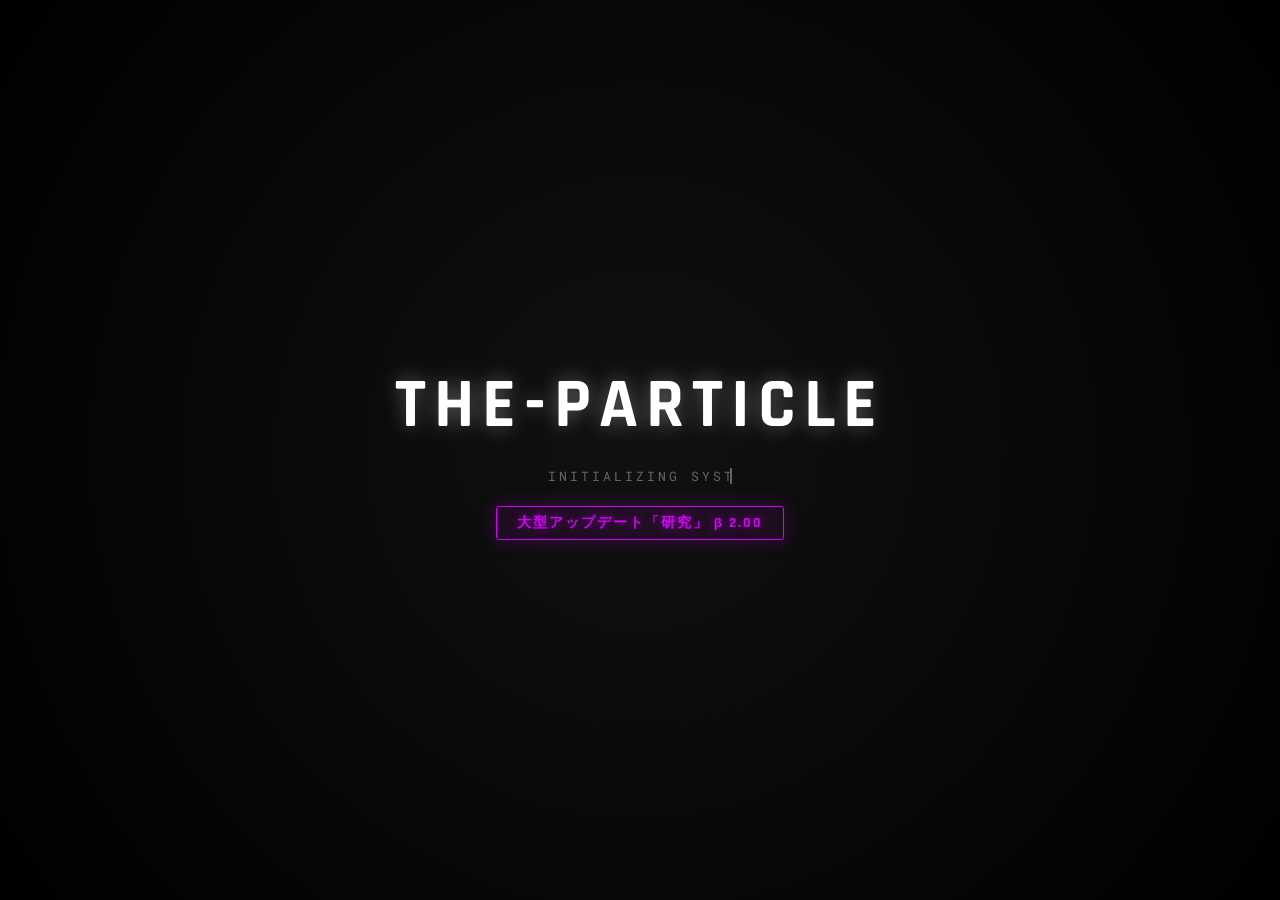
<file: index.html>
<!DOCTYPE html>
<html lang="ja">
<head>
  <meta charset="UTF-8">
  <meta name="viewport" content="width=device-width, initial-scale=1.0">
  <title>the-Particle</title>
   <!-- ファビコン画像(title.png)がある場合は表示されます -->
   <link rel="icon" href="title.png" type="image/x-icon">
  <link rel="stylesheet" href="style.css">
</head>
<body>

  <!-- 起動演出（ロゴ表示） -->
  <div id="boot-splash">
    <h1>the-Particle</h1>
    <p>INITIALIZING SYSTEM...</p>
    <div class="boot-update-badge">大型アップデート「研究」 β 2.00</div>
  </div>

  <!-- 初回起動時の言語選択 -->
  <div id="lang-select-overlay" class="modal-overlay">
    <div class="modal-box">
      <h3 class="modal-title">Language / 言語</h3>
      <div class="modal-body">Please select your language.<br>言語を選択してください。</div>
      <div class="modal-actions">
        <button type="button" class="ui-btn primary" onclick="selectInitialLang('ja')">日本語</button>
        <button type="button" class="ui-btn primary" onclick="selectInitialLang('en')">English</button>
      </div>
    </div>
  </div>

  <!-- 演出用レイヤー -->
  <div id="glitch-layer" class="glitch-overlay"></div>

  <div id="crunch-overlay" class="crunch-overlay">
    <div class="event-horizon"></div>
    <div class="singularity"></div>
    <div class="crunch-message">
      <h1 data-i18n="main.crunchTitle">BIG CRUNCH</h1>
      <p data-i18n="main.crunchMessage">宇宙データを再構築中...</p>
    </div>
  </div>

  <!-- Break Infinity 解放演出: 空間そのものにひびが入り、砕け散って向こう側の裂け目が見える -->
  <div id="breakinfinity-overlay" class="bi-overlay">
    <div class="bi-void-reveal"></div>
    <svg id="bi-space-cracks" class="bi-space-cracks" xmlns="http://www.w3.org/2000/svg"></svg>
    <div class="bi-space-shards" id="bi-space-shards-container"></div>

    <div class="bi-glow"></div>
    <svg class="bi-infinity-svg" viewBox="0 0 300 150" xmlns="http://www.w3.org/2000/svg">
      <path class="bi-infinity-path" d="M75,75 C75,42 110,42 150,75 C190,108 225,108 225,75 C225,42 190,42 150,75 C110,108 75,108 75,75 Z"/>
    </svg>
    <svg id="bi-local-cracks" class="bi-local-cracks" viewBox="0 0 300 150" xmlns="http://www.w3.org/2000/svg"></svg>
    <div class="bi-shards" id="bi-shards-container"></div>
    <div class="bi-flash"></div>
    <div class="bi-message">
      <h1 data-i18n="bi.unlockedMsg1">LIMIT BROKEN</h1>
      <p data-i18n="bi.unlockedMsg2">上限解除済み・1.78e308を超えて進行できます</p>
    </div>
  </div>

  <!-- ゲーム内モーダル（alert/confirmの代替） -->
  <div id="game-modal-overlay" class="modal-overlay">
    <div class="modal-box">
      <h3 id="modal-title" class="modal-title"></h3>
      <div id="modal-body" class="modal-body"></div>
      <div id="modal-actions" class="modal-actions"></div>
    </div>
  </div>

  <!-- トースト通知（セーブ・実績解除など、ゲーム全体で使う共通通知） -->
  <div id="toast-container" class="toast-container"></div>

  <!-- オフライン進行オーバーレイ -->
  <div id="offline-overlay" class="modal-overlay">
    <div class="modal-box offline-box">
      <h3 class="modal-title" data-i18n="offline.title">オフライン進行</h3>
      <div class="offline-row">
        <span class="offline-label" data-i18n="offline.timeLabel">オフライン時間</span>
        <span class="offline-value" id="offline-time-display">00:00:00</span>
      </div>
      <div class="offline-row">
        <span class="offline-label" data-i18n="offline.currentLabel">現在</span>
        <span class="offline-value" id="offline-progress-display">0%</span>
      </div>
      <div class="offline-progress-bar"><div id="offline-progress-fill" class="offline-progress-fill"></div></div>

      <div class="offline-speed-label" data-i18n="offline.speedLabel">速度</div>
      <div id="offline-speed-buttons" class="offline-speed-buttons"><!-- JSで生成されます --></div>

      <div class="modal-actions" style="margin-top:16px;">
        <button id="offline-start-btn" class="ui-btn primary" data-i18n="offline.startBtn" onclick="startOfflineSimulation()">開始</button>
        <button id="offline-skip-btn" class="ui-btn" data-i18n="offline.skipBtn" onclick="skipOfflineSimulation()">スキップ</button>
      </div>
    </div>
  </div>

  <!-- デイリーボーナス受け取りオーバーレイ -->
  <div id="daily-bonus-overlay" class="modal-overlay">
    <div class="modal-box daily-bonus-box">
      <h3 class="modal-title" data-i18n="daily.overlayTitle">デイリーボーナス</h3>
      <div class="daily-bonus-day-badge">
        <span data-i18n="daily.dayLabel">DAY</span>
        <span id="daily-bonus-day-display">1</span>
      </div>
      <div id="daily-bonus-reward-display" class="daily-bonus-reward-display">TF +5分</div>
      <div class="modal-actions" style="margin-top:16px;">
        <button class="ui-btn primary" style="width:100%;" onclick="claimDailyBonus()" data-i18n="daily.claimBtn">受け取る</button>
      </div>
    </div>
  </div>

  <!-- =========================================
     メインレイアウト
     サイドバーは廃止し、画面全体を切り替えるナビゲーション方式に変更
     ========================================= -->
  <div class="app-wrapper" id="app-wrapper">

    <!-- 上部ナビゲーション（画面切り替え） -->
    <nav class="main-nav">
      <div class="tab-container main-tab-container">
        <button class="tab-btn active" data-i18n="nav.main" onclick="switchTab('main', this)">メイン</button>
        <button class="tab-btn" data-i18n="nav.stats" onclick="switchTab('stats', this)">統計</button>
        <button class="tab-btn" data-i18n="nav.achievements" onclick="switchTab('achievements', this)">実績</button>
        <button class="tab-btn" data-i18n="nav.shop" onclick="switchTab('shop', this)">ショップ</button>
        <button class="tab-btn" data-i18n="nav.daily" onclick="switchTab('daily', this)">デイリー<span id="daily-nav-badge" class="nav-badge" style="display:none;"></span></button>
        <button class="tab-btn" data-i18n="nav.timeflux" onclick="switchTab('timeflux', this)">Time Flux</button>
        <!-- Infinityタブ（初期は非表示） -->
        <button class="tab-btn" id="tab-btn-infinity" data-i18n="nav.infinity" onclick="switchTab('infinity', this)" style="display:none; color:#d500f9; border-color:#d500f9;">∞ INFINITY</button>
        <!-- チャレンジタブ（Big Crunch 5回以上で解放） -->
        <button class="tab-btn" id="tab-btn-challenge" data-i18n="nav.challenge" onclick="switchTab('challenge', this)" style="display:none;">チャレンジ</button>
        <!-- 研究タブ（チャレンジ7クリアで解放） -->
        <button class="tab-btn" id="tab-btn-research" data-i18n="nav.research" onclick="switchTab('research', this)" style="display:none; color:#ff2fd0; border-color:#ff2fd0;">研究</button>
        <button class="tab-btn" id="tab-btn-automation" data-i18n="nav.automation" onclick="switchTab('automation', this)" style="display:none;">自動化</button>
        <button class="tab-btn" data-i18n="nav.settings" onclick="switchTab('settings', this)">設定</button>
        <!-- チートタブ（コンソールの秘密コマンドで解放されるまで非表示） -->
        <button class="tab-btn" id="tab-btn-cheat" onclick="switchTab('cheat', this)" style="display:none; color:#ff0055; border-color:#ff0055;">CHEAT</button>
      </div>
    </nav>

    <div class="screens">

      <!-- メイン画面 -->
      <main id="tab-main" class="sidebar-content screen-flex game-panel active">

        <div class="news-ticker-container">
          <div class="news-track">
            <span id="news-content">システム起動... 宇宙の観測を開始します。</span>
          </div>
        </div>

        <header>
          <h1 data-i18n="main.title">the-Particle</h1>
          <div class="currency-row">
            <div class="currency-container">
              <h2 id="particle-display">0 粒子</h2>
              <p id="pps-display">(+0.00 /秒)</p>
            </div>

            <div id="prestige-container" class="linac-inline" style="display: none;">
              <span id="linac-mult-inline" class="linac-mult">x1.20</span>
              <button id="btn-linac" class="linac-btn" data-i18n="main.linac" onclick="doLinac()">ライナック</button>
              <button id="btn-shift" class="linac-btn shift" data-i18n="main.shift" onclick="doLinacShift()" style="display:none;">シフト</button>
              <span id="bigcrunch-mult-inline" class="linac-mult crunch-mult" style="display:none;">x1</span>
              <button id="btn-bigcrunch" class="linac-btn crunch" data-i18n="main.bigCrunch" onclick="doManualBigCrunch()" style="display:none;">ビッグクランチ</button>
            </div>
          </div>

          <div id="ip-display-container" style="display:none;">
            <span data-i18n="main.ipLabel">IP:</span> <span id="ip-val">0</span>
          </div>

          <div id="infinity-progress-container" class="inf-progress-wrap">
            <div class="inf-progress-label">
              <span data-i18n="main.infinityProgressLabel">Infinityまでの進捗</span>
              <span id="infinity-progress-percent">0%</span>
            </div>
            <div class="inf-progress-bar"><div id="infinity-progress-fill" class="inf-progress-fill"></div></div>
          </div>
        </header>

        <div id="shift-status" class="shift-bar" style="display: none;">
          <span data-i18n="main.currentShiftMult">現在のライナック倍率:</span> <span id="shift-mult-display" style="color:#00e676; font-weight:bold;">x1.2</span>
          <span style="font-size:0.8em; color:#888; margin-left:10px;" id="shift-count"></span>
        </div>

        <div class="control-bar">
          <span class="control-label" data-i18n="main.buyAmountLabel">購入数:</span>
          <div class="toggle-group">
            <button class="toggle-btn active" onclick="setBuyAmount(1)" id="buy-1">x1</button>
            <button class="toggle-btn" onclick="setBuyAmount(10)" id="buy-10">x10</button>
            <button class="toggle-btn" onclick="setBuyAmount(100)" id="buy-100">x100</button>
            <button class="toggle-btn" data-i18n="main.buyMax" onclick="setBuyAmount('max')" id="buy-max">最大購入</button>
          </div>
        </div>

        <div id="generator-container"></div>
      </main>

      <!-- 統計画面 -->
      <section id="tab-stats" class="sidebar-content screen-page">
        <h3 data-i18n="stats.basicHeader">基本</h3>
        <div class="stat-row">
          <span class="stat-label" data-i18n="stats.elapsedTime">経過時間(現在の宇宙)</span>
          <span id="stat-time" class="stat-val">00:00:00</span>
        </div>
        <div class="stat-row">
          <span class="stat-label" data-i18n="stats.totalPlaytime">総経過時間</span>
          <span id="stat-total-playtime" class="stat-val">00:00:00</span>
        </div>
        <div class="stat-row">
          <span class="stat-label" data-i18n="stats.uncorrectedPlaytime">未補正プレイ時間</span>
          <span id="stat-uncorrected-playtime" class="stat-val">00:00:00</span>
        </div>
        <div class="stat-row">
          <span class="stat-label" data-i18n="stats.totalProduced">総粒子生産量</span>
          <span id="stat-total" class="stat-val">0 粒子</span>
        </div>
        <div class="stat-row">
          <span class="stat-label" data-i18n="stats.currentPPS">現在のPPS</span>
          <span id="stat-current-pps" class="stat-val">0.00 /秒</span>
        </div>
        <div class="stat-row">
          <span class="stat-label" data-i18n="stats.highestPPS">最高PPS</span>
          <span id="stat-highest-pps" class="stat-val">0.00 /秒</span>
        </div>
        <div class="stat-row">
          <span class="stat-label" data-i18n="stats.highestParticles">最高粒子数</span>
          <span id="stat-highest-particles" class="stat-val">0</span>
        </div>

        <h3 data-i18n="stats.linacHeader">Linac</h3>
        <div class="stat-row" id="row-prestige" style="display:none;">
          <span class="stat-label" data-i18n="stats.totalLinacs">総Linac回数</span>
          <span id="stat-prestige" class="stat-val">0 回</span>
        </div>
        <div class="stat-row" id="row-shortest-linac" style="display:none;">
          <span class="stat-label" data-i18n="stats.shortestLinac">最短Linac時間</span>
          <span id="stat-shortest-linac" class="stat-val">--:--:--</span>
        </div>
        <div class="stat-row" id="row-best-linac-mult" style="display:none;">
          <span class="stat-label" data-i18n="stats.bestLinacMult">Linac最高倍率</span>
          <span id="stat-best-linac-mult" class="stat-val">x1.00</span>
        </div>

        <h3 data-i18n="stats.shiftHeader">Shift</h3>
        <div class="stat-row" id="row-shift" style="display:none;">
          <span class="stat-label" data-i18n="stats.totalShifts">総Shift回数</span>
          <span id="stat-shift" class="stat-val">0 回</span>
        </div>

        <h3 data-i18n="stats.acceleratorHeader">Accelerator</h3>
        <div id="accel-stats-list"><!-- JSで生成されます --></div>

        <div id="infinity-stats" style="display:none; margin-top: 20px; border-top: 1px dashed #555; padding-top:10px;">
          <h3 style="color:#d500f9;" data-i18n="stats.universeHeader">宇宙統計</h3>
          <div class="stat-row">
            <span class="stat-label" data-i18n="stats.crunchCount">Big Crunch 回数</span>
            <span id="stat-crunch" class="stat-val">0 回</span>
          </div>
          <div class="stat-row">
            <span class="stat-label" data-i18n="stats.bestInfinity">Infinity到達(最短)</span>
            <span id="stat-best-inf" class="stat-val">--:--:--</span>
          </div>
        </div>
      </section>

      <!-- 実績画面 -->
      <section id="tab-achievements" class="sidebar-content screen-page">
        <h3 data-i18n="ach.header">実績</h3>
        <p style="font-size:0.8rem; color:#888; margin:-8px 0 15px 0;" id="ach-count-text">
          解除済み: <span id="ach-unlocked-count">0</span> / <span id="ach-total-count">0</span>
        </p>
        <div id="achievements-list" class="ach-grid"><!-- JSで生成されます --></div>
      </section>

      <!-- ショップ画面（実績ポイント/APを表示し、テーマ購入ができる） -->
      <section id="tab-shop" class="sidebar-content screen-page">
        <h3 data-i18n="shop.header">ショップ</h3>
        <div class="inf-header-info" style="border-color:var(--color-gold);">
          <p><span data-i18n="shop.apLabel">所持 AP:</span> <span id="shop-ap-display" style="color:var(--color-gold); font-weight:bold; font-size:1.2rem;">0</span></p>
        </div>
        <div id="shop-items-container">
          <h4 style="margin:20px 0 4px 0; color:#ccc;" data-i18n="shop.boostHeader">APブースト</h4>
          <p style="font-size:0.75rem; color:#888; margin:0 0 4px 0;" data-i18n="shop.boostDesc">APを消費して、一定時間だけ効果が乗算ではなく累乗(^)される強力なブーストを発動できます</p>
          <div id="boost-grid" class="boost-grid"><!-- JSで生成されます --></div>

          <h4 style="margin:24px 0 4px 0; color:#ccc;" data-i18n="shop.themeHeader">テーマ</h4>
          <p style="font-size:0.75rem; color:#888; margin:0 0 4px 0;" data-i18n="shop.themeDesc">APを消費して画面のテーマカラーを変更できます</p>
          <div id="theme-grid" class="theme-grid"><!-- JSで生成されます --></div>
        </div>
      </section>

      <!-- デイリーボーナス画面 -->
      <section id="tab-daily" class="sidebar-content screen-page">
        <h3 data-i18n="daily.header">デイリーボーナス</h3>
        <div class="inf-header-info" style="border-color:var(--color-gold);">
          <p data-i18n="daily.streakLabel">連続ログイン日数</p>
          <p style="font-size:1.4rem; margin:4px 0 0 0;">
            <span id="daily-streak-display" style="color:var(--color-gold); font-weight:bold;">0</span> / 100
          </p>
        </div>
        <div id="daily-claim-section" style="margin:14px 0; display:none;">
          <p id="daily-claim-desc" style="font-size:0.85rem; color:#ccc; text-align:center; margin-bottom:8px;"></p>
          <button id="daily-claim-btn" class="ui-btn primary" style="width:100%;" onclick="claimDailyBonus()" data-i18n="daily.claimBtn">受け取る</button>
        </div>
        <p id="daily-next-desc" style="font-size:0.78rem; color:#888; text-align:center; margin:10px 0;"></p>
        <div id="daily-bonus-list" class="daily-grid"><!-- JSで生成されます --></div>
      </section>

      <!-- Time Flux画面 -->
      <section id="tab-timeflux" class="sidebar-content screen-page">
        <h3 data-i18n="tf.header">Time Flux</h3>
        <div class="inf-header-info" style="border-color:var(--color-main);">
          <p style="font-size:1.1rem;">
            <span id="tf-time-display" style="color:var(--color-main); font-weight:bold;">00:00:00</span>
            /
            <span id="tf-max-display">01:00:00</span>
          </p>
        </div>
        <div class="tf-progress-bar"><div id="tf-progress-fill" class="tf-progress-fill"></div></div>

        <h4 style="margin-top:25px; color:var(--color-main); border-bottom:1px solid var(--color-main); padding-bottom:5px;" data-i18n="tf.upgradeHeader">TFアップグレード</h4>
        <p style="font-size:0.75rem; color:#888; margin:8px 0;" data-i18n="tf.upgradeDesc">TFの最大所持量を2倍にします。コストは現在の最大値の2/3のTFです。</p>
        <div class="inf-header-info" style="border-color:var(--color-main);">
          <p style="font-size:0.85rem; margin:4px 0;" id="tf-cap-current-display"></p>
          <p style="font-size:0.85rem; margin:4px 0;" id="tf-cap-next-display"></p>
          <p style="font-size:0.85rem; margin:4px 0;" id="tf-cap-cost-display"></p>
          <button id="tf-cap-upgrade-btn" class="ui-btn primary" style="margin-top:10px;" onclick="buyTFCapUpgrade()" data-i18n="tf.upgradeBtn">上限を強化</button>
          <span id="tf-cap-level-display" style="display:none;"></span>
        </div>

        <h4 style="margin-top:25px; color:var(--color-main); border-bottom:1px solid var(--color-main); padding-bottom:5px;" data-i18n="tf.warpHeader">Time Warp（TFを消費して倍速進行）</h4>
        <p style="font-size:0.75rem; color:#888; margin:8px 0;">
          <span data-i18n="tf.currentSpeed">現在倍率:</span> <span id="tf-current-speed" style="color:var(--color-main); font-weight:bold;">×1</span>
          <span data-i18n="tf.warpDesc">（倍率と同じ秒数のTFを毎秒消費します。TFが尽きると自動的に×1へ戻ります）</span>
        </p>
        <div id="tf-speed-buttons" class="tf-speed-buttons"><!-- JSで生成されます --></div>
      </section>

      <!-- Automation画面（自動化のみ） -->
      <section id="tab-automation" class="sidebar-content screen-page">
        <h3 data-i18n="auto.header">Accelerator自動購入</h3>
        <div id="auto-accel-list"><!-- JSで生成されます --></div>

        <div id="auto-linac-container" style="display:none; margin-top:25px;">
          <h3 data-i18n="auto.linacHeader">自動ライナック</h3>
          <p style="font-size:0.75rem; color:#888; margin:8px 0;" data-i18n="auto.linacDesc">Challenge 3「初心に戻る」クリアの報酬です。Mk.8が必要数に達すると自動でライナックを実行します。</p>
          <div id="auto-linac-toggle-container"><!-- JSで生成されます --></div>
        </div>
      </section>

      <!-- 設定画面（表示・演出・UI設定のみ） -->
      <section id="tab-settings" class="sidebar-content screen-page">
        <h3 data-i18n="settings.displayHeader">表示設定</h3>
        <div class="select-wrapper">
          <select id="notation-select" onchange="changeNotation(this.value)">
            <option value="sci" data-i18n="settings.notationSci">科学的単位 (1e10)</option>
            <option value="eng" data-i18n="settings.notationEng">英語単位 (10 B)</option>
            <option value="jp" data-i18n="settings.notationJp">日本語単位 (100億)</option>
            <option value="raw" data-i18n="settings.notationRaw">実数表示 (12,345,678)</option>
          </select>
        </div>
        <div class="select-wrapper" style="margin-top:10px;">
          <label style="display:block; font-size:0.8rem; color:#888; margin-bottom:5px;" data-i18n="settings.particleSizeLabel">粒子数の表示サイズ</label>
          <select id="particle-size-select" onchange="changeParticleDisplaySize(this.value)">
            <option value="small" data-i18n="settings.particleSizeSmall">小</option>
            <option value="medium" selected data-i18n="settings.particleSizeMedium">中</option>
            <option value="large" data-i18n="settings.particleSizeLarge">大</option>
          </select>
        </div>
        <div class="select-wrapper" style="margin-top:10px;">
          <label style="display:block; font-size:0.8rem; color:#888; margin-bottom:5px;" data-i18n="settings.languageLabel">言語 / Language</label>
          <select id="lang-select" onchange="setLang(this.value)">
            <option value="ja">日本語</option>
            <option value="en">English</option>
          </select>
        </div>
        <div id="glitch-toggle-container"><!-- JSで生成されます --></div>
        <div id="audio-toggle-container"><!-- JSで生成されます --></div>

        <h3 data-i18n="settings.skipHeader">演出スキップ</h3>
        <div id="setting-toggles-container"><!-- JSで生成されます --></div>

        <h3 data-i18n="settings.dataHeader">データ管理</h3>
        <button class="ui-btn primary" data-i18n="settings.saveBtn" onclick="saveGame()">データをセーブ</button>
        <div class="status-text" id="save-status" style="margin-top:5px; font-size:0.8em; color:#888;" data-i18n="settings.autosaveStatus">オートセーブ有効 (10秒毎)</div>

        <button class="ui-btn" data-i18n="settings.exportBtn" onclick="exportSave()">セーブデータを書き出し</button>
        <button class="ui-btn" data-i18n="settings.importBtn" onclick="toggleImportArea()">セーブデータを読み込み</button>

        <div id="io-area" style="display:none; margin-top:10px;">
          <p style="font-size:0.8rem; color:#888; margin-bottom:5px;" id="io-label" data-i18n="settings.dataLabel">データ文字列:</p>
          <textarea id="save-textarea" data-i18n-placeholder="settings.dataPlaceholder" placeholder="ここにセーブデータを貼り付け..."></textarea>
          <button class="ui-btn primary" id="io-action-btn" data-i18n="settings.importActionBtn" onclick="confirmImport()">読み込む</button>
        </div>

        <div class="danger-zone" style="margin-top:30px;">
          <h4 data-i18n="settings.dangerHeader">危険ゾーン</h4>
          <p style="font-size:0.8rem; color:#aaa; margin-bottom:10px;" data-i18n="settings.dangerDesc">全ての進捗を完全に削除します。</p>
          <button class="ui-btn danger" data-i18n="settings.hardResetBtn" onclick="hardReset()">完全初期化</button>
        </div>
      </section>

      <!-- チートタブ（コンソールの秘密コマンドで解放される。開発・検証用） -->
      <section id="tab-cheat" class="sidebar-content screen-page">
        <h3 style="color:#ff0055;">⚠ CHEAT PANEL</h3>
        <p style="font-size:0.8rem; color:#aaa; margin-bottom:15px;">数値を直接書き換えます。セーブデータが壊れる可能性があるため、事前にセーブデータの書き出しを推奨します。</p>

        <div class="select-wrapper" style="margin-top:10px;">
          <label style="display:block; font-size:0.8rem; color:#888; margin-bottom:5px;">粒子数 (particles)</label>
          <input type="text" id="cheat-particles" class="cheat-input" placeholder="例: 1e50">
        </div>
        <div class="select-wrapper" style="margin-top:10px;">
          <label style="display:block; font-size:0.8rem; color:#888; margin-bottom:5px;">インフィニティポイント (IP)</label>
          <input type="text" id="cheat-ip" class="cheat-input" placeholder="例: 1e10">
        </div>
        <div class="select-wrapper" style="margin-top:10px;">
          <label style="display:block; font-size:0.8rem; color:#888; margin-bottom:5px;">実績ポイント (AP)</label>
          <input type="text" id="cheat-ap" class="cheat-input" placeholder="例: 100">
        </div>
        <div class="select-wrapper" style="margin-top:10px;">
          <label style="display:block; font-size:0.8rem; color:#888; margin-bottom:5px;">ライナック回数</label>
          <input type="text" id="cheat-linacs" class="cheat-input" placeholder="例: 5">
        </div>
        <div class="select-wrapper" style="margin-top:10px;">
          <label style="display:block; font-size:0.8rem; color:#888; margin-bottom:5px;">シフト回数</label>
          <input type="text" id="cheat-shifts" class="cheat-input" placeholder="例: 2">
        </div>
        <div class="select-wrapper" style="margin-top:10px;">
          <label style="display:block; font-size:0.8rem; color:#888; margin-bottom:5px;">Time Flux 所持量（秒）</label>
          <input type="text" id="cheat-tf-time" class="cheat-input" placeholder="例: 3600">
        </div>

        <h4 style="margin-top:20px; color:#ff0055;">Accelerator 所持数 (Mk.1〜Mk.8)</h4>
        <div id="cheat-gen-list" style="display:flex; flex-direction:column; gap:8px; margin-top:8px;"><!-- JSで生成されます --></div>

        <button class="ui-btn danger" style="margin-top:20px;" onclick="applyCheatValues()">適用する</button>
        <div class="status-text" id="cheat-status" style="margin-top:8px; font-size:0.8em; color:#888;"></div>
      </section>

      <!-- Infinity画面 -->
      <section id="tab-infinity" class="sidebar-content screen-page">
        <div class="inf-subtabs">
          <button class="inf-subtab-btn active" data-i18n="inf.subMain" onclick="switchInfinitySubTab('main', this)">Main</button>
          <button class="inf-subtab-btn" data-i18n="inf.subBreak" onclick="switchInfinitySubTab('break', this)" style="color:#ff0055;">Break Infinity</button>
        </div>

        <div id="inf-subtab-main" class="inf-subtab-content active">
          <div class="inf-header-info">
            <h3 style="color:#d500f9; border-color:#d500f9;" data-i18n="inf.updateHeader">Infinityアップデート</h3>
            <p><span data-i18n="inf.ipLabel">所持 IP:</span> <span id="inf-tab-ip-display" style="color:#fff; font-weight:bold;">0</span></p>
          </div>

          <div class="inf-section">
            <h4 data-i18n="inf.upgradeHeader">強化</h4>
            <div id="infinity-upgrades-container" class="inf-upgrade-grid">
              <!-- JSで生成されます -->
            </div>
          </div>
        </div>

        <div id="inf-subtab-break" class="inf-subtab-content">
          <div class="inf-section" id="break-infinity-unlock-section" style="display:none;">
            <h4 style="color:#ff0055;" data-i18n="bi.header">Break Infinity</h4>
            <p style="font-size:0.8rem; color:#aaa; margin-bottom:10px;" data-i18n="bi.desc">
              粒子の上限(1.79e308)を解除し、さらに先へ進めるようになります。
            </p>
            <div class="stat-row">
              <span class="stat-label" data-i18n="bi.currentIP">所持 IP</span>
              <span class="stat-val" id="bi-unlock-ip-display">0</span>
            </div>
            <button id="btn-break-infinity-unlock" class="ui-btn" style="border-color:#ff0055; color:#ff0055; margin-top:10px;" onclick="tryUnlockBreakInfinity()">
              上限を解除（研究P-30が必要）
            </button>
            <div id="break-infinity-unlocked-msg" style="display:none; color:#ff0055; text-align:center; border:1px solid #ff0055; padding:10px;">
              <strong data-i18n="bi.unlockedMsg1">LIMIT BROKEN</strong><br>
              <span data-i18n="bi.unlockedMsg2">上限解除済み・1.78e308を超えて進行できます</span>
            </div>
          </div>

          <div id="break-infinity-content">
            <!-- 中身は breakinfinity.js が動的に描画します -->
          </div>
        </div>
      </section>

      <!-- チャレンジ画面 -->
      <section id="tab-challenge" class="sidebar-content screen-page">
        <h3 data-i18n="challenge.header">チャレンジ</h3>
        <div id="challenge-list"><!-- JSで生成されます --></div>
      </section>

      <section id="tab-research" class="sidebar-content screen-page">
        <h3 data-i18n="research.header">研究</h3>
        <p style="font-size:0.8rem; color:#aaa; margin-bottom:10px;" data-i18n="research.desc">
          チャレンジ7クリアで解放。IPを消費してノードを研究し、恒久的な強化を得る。依存関係を満たしたノードのみ研究できる。
        </p>
        <div class="stat-row">
          <span class="stat-label" data-i18n="research.currentIP">所持 IP</span>
          <span class="stat-val" id="research-ip-display">0</span>
        </div>
        <div id="research-tree-wrap">
          <svg id="research-lines"></svg>
          <div id="research-grid"><!-- JSで生成されます --></div>
        </div>
      </section>

    </div>
  </div>

  <script src="i18n.js"></script>
  <script src="audio.js"></script>
  <script src="breakinfinity.js"></script>
  <script src="timeflux.js"></script>
  <script src="script.js"></script>
</body>
</html>
</file>
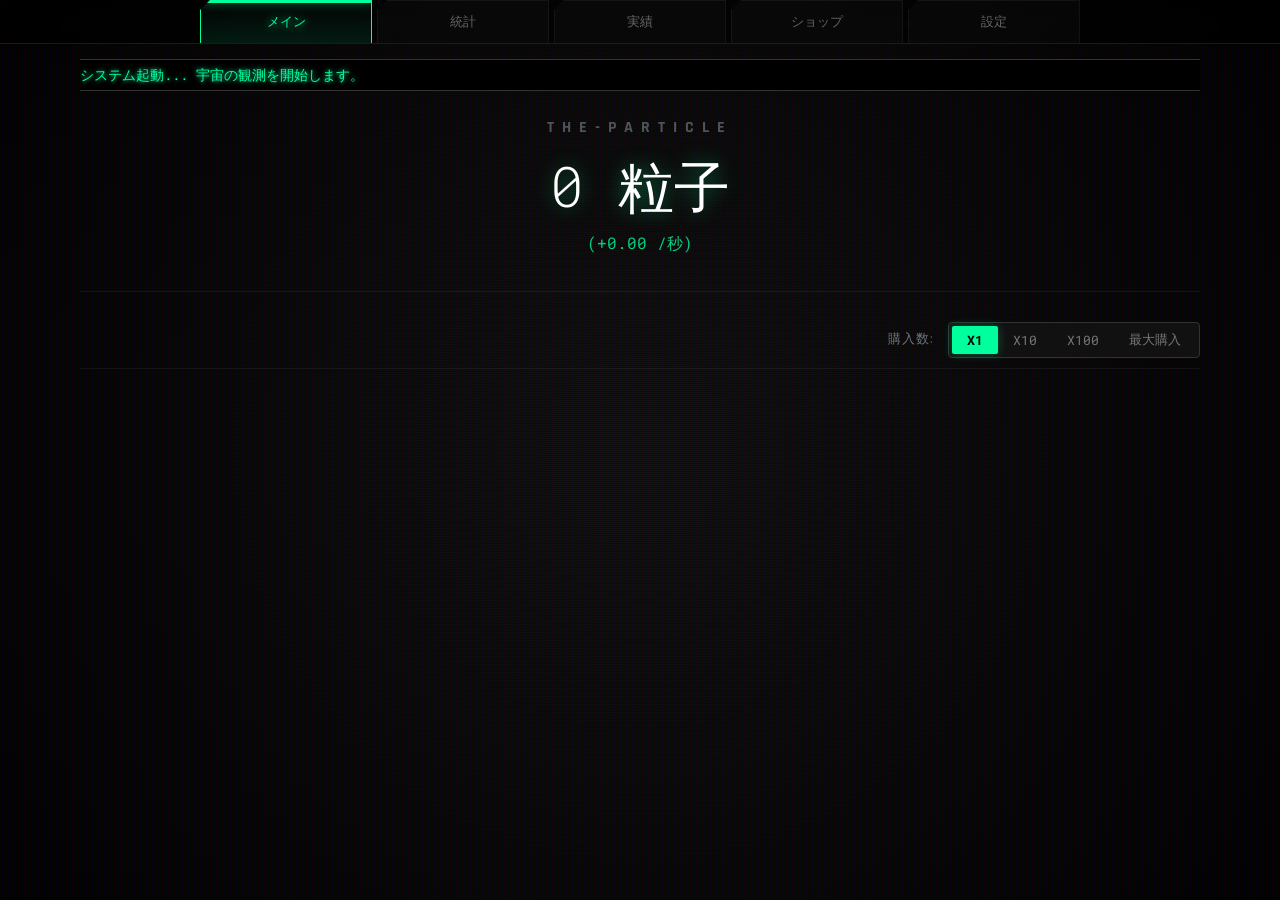
<file: index (1).html>
<!DOCTYPE html>
<html lang="ja">
<head>
  <meta charset="UTF-8">
  <meta name="viewport" content="width=device-width, initial-scale=1.0">
  <title>the-Particle</title>
   <!-- ファビコン画像(title.png)がある場合は表示されます -->
   <link rel="icon" href="title.png" type="image/x-icon">
  <link rel="stylesheet" href="style.css">
</head>
<body>

  <!-- 演出用レイヤー -->
  <div id="glitch-layer" class="glitch-overlay"></div>

  <div id="crunch-overlay" class="crunch-overlay">
    <div class="event-horizon"></div>
    <div class="singularity"></div>
    <div class="crunch-message">
      <h1>BIG CRUNCH</h1>
      <p>宇宙データを再構築中...</p>
    </div>
  </div>

  <!-- ゲーム内モーダル（alert/confirmの代替） -->
  <div id="game-modal-overlay" class="modal-overlay">
    <div class="modal-box">
      <h3 id="modal-title" class="modal-title"></h3>
      <div id="modal-body" class="modal-body"></div>
      <div id="modal-actions" class="modal-actions"></div>
    </div>
  </div>

  <!-- トースト通知（セーブ・実績解除など、ゲーム全体で使う共通通知） -->
  <div id="toast-container" class="toast-container"></div>

  <!-- =========================================
     メインレイアウト
     サイドバーは廃止し、画面全体を切り替えるナビゲーション方式に変更
     ========================================= -->
  <div class="app-wrapper" id="app-wrapper">

    <!-- 上部ナビゲーション（画面切り替え） -->
    <nav class="main-nav">
      <div class="tab-container main-tab-container">
        <button class="tab-btn active" onclick="switchTab('main', this)">メイン</button>
        <button class="tab-btn" onclick="switchTab('stats', this)">統計</button>
        <button class="tab-btn" onclick="switchTab('achievements', this)">実績</button>
        <button class="tab-btn" onclick="switchTab('shop', this)">ショップ</button>
        <!-- Infinityタブ（初期は非表示） -->
        <button class="tab-btn" id="tab-btn-infinity" onclick="switchTab('infinity', this)" style="display:none; color:#d500f9; border-color:#d500f9;">∞ INFINITY</button>
        <!-- チャレンジタブ（Big Crunch 5回以上で解放） -->
        <button class="tab-btn" id="tab-btn-challenge" onclick="switchTab('challenge', this)" style="display:none;">チャレンジ</button>
        <button class="tab-btn" id="tab-btn-automation" onclick="switchTab('automation', this)" style="display:none;">自動化</button>
        <button class="tab-btn" onclick="switchTab('settings', this)">設定</button>
      </div>
    </nav>

    <div class="screens">

      <!-- メイン画面 -->
      <main id="tab-main" class="sidebar-content screen-flex game-panel active">

        <div class="news-ticker-container">
          <div class="news-track">
            <span id="news-content">システム起動... 宇宙の観測を開始します。</span>
          </div>
        </div>

        <header>
          <h1>the-Particle</h1>
          <div class="currency-row">
            <div class="currency-container">
              <h2 id="particle-display">0 粒子</h2>
              <p id="pps-display">(+0.00 /秒)</p>
            </div>

            <div id="prestige-container" class="linac-inline" style="display: none;">
              <span id="linac-mult-inline" class="linac-mult">x1.20</span>
              <button id="btn-linac" class="linac-btn" onclick="doLinac()">ライナック</button>
              <button id="btn-shift" class="linac-btn shift" onclick="doLinacShift()" style="display:none;">シフト</button>
            </div>
          </div>

          <div id="ip-display-container" style="display:none;">
            IP: <span id="ip-val">0</span>
          </div>
        </header>

        <div id="shift-status" class="shift-bar" style="display: none;">
          現在のライナック倍率: <span id="shift-mult-display" style="color:#00e676; font-weight:bold;">x1.2</span>
          <span style="font-size:0.8em; color:#888; margin-left:10px;">(シフト回数: <span id="shift-count">0</span>)</span>
        </div>

        <div class="control-bar">
          <span class="control-label">購入数:</span>
          <div class="toggle-group">
            <button class="toggle-btn active" onclick="setBuyAmount(1)" id="buy-1">x1</button>
            <button class="toggle-btn" onclick="setBuyAmount(10)" id="buy-10">x10</button>
            <button class="toggle-btn" onclick="setBuyAmount(100)" id="buy-100">x100</button>
            <button class="toggle-btn" onclick="setBuyAmount('max')" id="buy-max">最大購入</button>
          </div>
        </div>

        <div id="generator-container"></div>
      </main>

      <!-- 統計画面 -->
      <section id="tab-stats" class="sidebar-content screen-page">
        <h3>基本</h3>
        <div class="stat-row">
          <span class="stat-label">経過時間(現在の宇宙)</span>
          <span id="stat-time" class="stat-val">00:00:00</span>
        </div>
        <div class="stat-row">
          <span class="stat-label">総プレイ時間(全リセット含む)</span>
          <span id="stat-total-playtime" class="stat-val">00:00:00</span>
        </div>
        <div class="stat-row">
          <span class="stat-label">総粒子生産量</span>
          <span id="stat-total" class="stat-val">0 粒子</span>
        </div>
        <div class="stat-row">
          <span class="stat-label">現在のPPS</span>
          <span id="stat-current-pps" class="stat-val">0.00 /秒</span>
        </div>
        <div class="stat-row">
          <span class="stat-label">最高PPS</span>
          <span id="stat-highest-pps" class="stat-val">0.00 /秒</span>
        </div>
        <div class="stat-row">
          <span class="stat-label">最高粒子数</span>
          <span id="stat-highest-particles" class="stat-val">0</span>
        </div>

        <h3>Linac</h3>
        <div class="stat-row" id="row-prestige" style="display:none;">
          <span class="stat-label">総Linac回数</span>
          <span id="stat-prestige" class="stat-val">0 回</span>
        </div>
        <div class="stat-row" id="row-shortest-linac" style="display:none;">
          <span class="stat-label">最短Linac時間</span>
          <span id="stat-shortest-linac" class="stat-val">--:--:--</span>
        </div>
        <div class="stat-row" id="row-best-linac-mult" style="display:none;">
          <span class="stat-label">Linac最高倍率</span>
          <span id="stat-best-linac-mult" class="stat-val">x1.00</span>
        </div>

        <h3>Shift</h3>
        <div class="stat-row" id="row-shift" style="display:none;">
          <span class="stat-label">総Shift回数</span>
          <span id="stat-shift" class="stat-val">0 回</span>
        </div>

        <h3>Accelerator</h3>
        <div id="accel-stats-list"><!-- JSで生成されます --></div>

        <div id="infinity-stats" style="display:none; margin-top: 20px; border-top: 1px dashed #555; padding-top:10px;">
          <h3 style="color:#d500f9;">宇宙統計</h3>
          <div class="stat-row">
            <span class="stat-label">Big Crunch 回数</span>
            <span id="stat-crunch" class="stat-val">0 回</span>
          </div>
          <div class="stat-row">
            <span class="stat-label">Infinity到達(最短)</span>
            <span id="stat-best-inf" class="stat-val">--:--:--</span>
          </div>
        </div>
      </section>

      <!-- 実績画面 -->
      <section id="tab-achievements" class="sidebar-content screen-page">
        <h3>実績</h3>
        <p style="font-size:0.8rem; color:#888; margin:-8px 0 15px 0;">
          解除済み: <span id="ach-unlocked-count">0</span> / <span id="ach-total-count">0</span>
        </p>
        <div id="achievements-list" class="ach-grid"><!-- JSで生成されます --></div>
      </section>

      <!-- ショップ画面（実績ポイント/APを表示） -->
      <section id="tab-shop" class="sidebar-content screen-page">
        <h3>ショップ</h3>
        <div class="inf-header-info" style="border-color:var(--color-gold);">
          <p>所持 AP: <span id="shop-ap-display" style="color:var(--color-gold); font-weight:bold; font-size:1.2rem;">0</span></p>
        </div>
        <div id="shop-items-container">
          <p style="color:#888; text-align:center; margin-top:40px;">Coming Soon...</p>
        </div>
      </section>

      <!-- Automation画面（自動化のみ） -->
      <section id="tab-automation" class="sidebar-content screen-page">
        <h3>Accelerator自動購入</h3>
        <div id="auto-accel-list"><!-- JSで生成されます --></div>
      </section>

      <!-- 設定画面（表示・演出・UI設定のみ） -->
      <section id="tab-settings" class="sidebar-content screen-page">
        <h3>表示設定</h3>
        <div class="select-wrapper">
          <select id="notation-select" onchange="changeNotation(this.value)">
            <option value="sci">科学的単位 (1e10)</option>
            <option value="eng">英語単位 (10 B)</option>
            <option value="jp">日本語単位 (100億)</option>
          </select>
        </div>
        <div id="glitch-toggle-container"><!-- JSで生成されます --></div>

        <h3>演出スキップ</h3>
        <div id="setting-toggles-container"><!-- JSで生成されます --></div>

        <h3>データ管理</h3>
        <button class="ui-btn primary" onclick="saveGame()">データをセーブ</button>
        <div class="status-text" id="save-status" style="margin-top:5px; font-size:0.8em; color:#888;">オートセーブ有効 (10秒毎)</div>

        <button class="ui-btn" onclick="exportSave()">セーブデータを書き出し</button>
        <button class="ui-btn" onclick="toggleImportArea()">セーブデータを読み込み</button>

        <div id="io-area" style="display:none; margin-top:10px;">
          <p style="font-size:0.8rem; color:#888; margin-bottom:5px;" id="io-label">データ文字列:</p>
          <textarea id="save-textarea" placeholder="ここにセーブデータを貼り付け..."></textarea>
          <button class="ui-btn primary" id="io-action-btn" onclick="confirmImport()">読み込む</button>
        </div>

        <div class="danger-zone" style="margin-top:30px;">
          <h4>危険ゾーン</h4>
          <p style="font-size:0.8rem; color:#aaa; margin-bottom:10px;">全ての進捗を完全に削除します。</p>
          <button class="ui-btn danger" onclick="hardReset()">完全初期化</button>
        </div>
      </section>

      <!-- Infinity画面 -->
      <section id="tab-infinity" class="sidebar-content screen-page">
        <div class="inf-subtabs">
          <button class="inf-subtab-btn active" onclick="switchInfinitySubTab('main', this)">Main</button>
          <button class="inf-subtab-btn" onclick="switchInfinitySubTab('break', this)" style="color:#ff0055;">Break Infinity</button>
        </div>

        <div id="inf-subtab-main" class="inf-subtab-content active">
          <div class="inf-header-info">
            <h3 style="color:#d500f9; border-color:#d500f9;">Infinityアップデート</h3>
            <p>所持 IP: <span id="inf-tab-ip-display" style="color:#fff; font-weight:bold;">0</span></p>
          </div>

          <div class="inf-section">
            <h4>強化</h4>
            <div id="infinity-upgrades-container" class="inf-upgrade-grid">
              <!-- JSで生成されます -->
            </div>
          </div>
        </div>

        <div id="inf-subtab-break" class="inf-subtab-content">
          <div class="inf-section" id="break-infinity-unlock-section" style="display:none;">
            <h4 style="color:#ff0055;">Break Infinity</h4>
            <p style="font-size:0.8rem; color:#aaa; margin-bottom:10px;">
              粒子の上限(1.79e308)を解除し、さらに先へ進めるようになります。
            </p>
            <div class="stat-row">
              <span class="stat-label">所持 IP</span>
              <span class="stat-val" id="bi-unlock-ip-display">0</span>
            </div>
            <button id="btn-break-infinity-unlock" class="ui-btn" style="border-color:#ff0055; color:#ff0055; margin-top:10px;" onclick="tryUnlockBreakInfinity()">
              上限を解除 (必要: 1.00e50 IP)
            </button>
            <div id="break-infinity-unlocked-msg" style="display:none; color:#ff0055; text-align:center; border:1px solid #ff0055; padding:10px;">
              <strong>LIMIT BROKEN</strong><br>
              上限解除済み・1.78e308を超えて進行できます
            </div>
          </div>

          <div id="break-infinity-content">
            <!-- 中身は breakinfinity.js が動的に描画します -->
          </div>
        </div>
      </section>

      <!-- チャレンジ画面 -->
      <section id="tab-challenge" class="sidebar-content screen-page">
        <h3>チャレンジ</h3>
        <div id="challenge-list"><!-- JSで生成されます --></div>
      </section>

    </div>
  </div>

  <script src="breakinfinity.js"></script>
  <script src="script.js"></script>
</body>
</html>
</file>
<file: style.css>
@import url('https://fonts.googleapis.com/css2?family=Rajdhani:wght@400;600;700&family=Roboto+Mono:wght@300;500;700&family=Merriweather:wght@400;700&family=Orbitron:wght@400;600;800&family=Audiowide&display=swap');

:root {
  --bg-core: #050507;
  --bg-sidebar: rgba(10, 10, 12, 0.95);
  --color-main: #00ff9d;
  --color-main-rgb: 0, 255, 157;
  --color-accent: #00bcd4;
  --color-gold: #ffb300;
  --color-danger: #ff2e63;
  --color-infinity: #d500f9;
  --text-primary: #e0e0e0;
  --text-dim: #6c757d;
  --font-tech: 'Rajdhani', sans-serif;
  --font-mono: 'Roboto Mono', monospace;
}

* { box-sizing: border-box; }

body {
  background-color: var(--bg-core);
  background-image: radial-gradient(circle at 50% 50%, #111 0%, #000 100%);
  color: var(--text-primary);
  font-family: var(--font-tech);
  margin: 0;
  height: 100vh;
  overflow: hidden;
}

/* CRT Effect */
body::before {
  content: "";
  position: fixed;
  top: 0; left: 0; width: 100%; height: 100%;
  background: linear-gradient(rgba(18, 16, 16, 0) 50%, rgba(0, 0, 0, 0.25) 50%), 
              linear-gradient(90deg, rgba(255, 0, 0, 0.06), rgba(0, 255, 0, 0.02), rgba(0, 0, 255, 0.06));
  background-size: 100% 2px, 3px 100%;
  pointer-events: none;
  z-index: 0;
}

::-webkit-scrollbar { width: 6px; height: 6px; }
::-webkit-scrollbar-track { background: #000; }
::-webkit-scrollbar-thumb { background: #333; border-radius: 3px; }
::-webkit-scrollbar-thumb:hover { background: var(--color-main); }

/* 起動演出（ロゴ表示） */
#boot-splash {
  position: fixed; inset: 0; z-index: 10000;
  background-color: var(--bg-core);
  background-image: radial-gradient(circle at 50% 50%, #111 0%, #000 100%);
  display: flex; flex-direction: column; align-items: center; justify-content: center;
  opacity: 1; transition: opacity 0.7s ease;
}
#boot-splash.fade-out { opacity: 0; pointer-events: none; }
#boot-splash h1 {
  font-family: var(--font-tech); font-size: 4.4rem; font-weight: 700; letter-spacing: 8px;
  color: #fff; text-shadow: 0 0 20px rgba(255,255,255,0.35);
  margin: 0; opacity: 0;
  animation: bootTitleIn 1.3s ease forwards;
}
#boot-splash p {
  font-family: var(--font-mono); color: #888; letter-spacing: 3px; font-size: 0.8rem;
  margin: 18px 0 0 0; opacity: 0;
  white-space: nowrap; overflow: hidden; width: 0; border-right: 2px solid #888;
  animation: bootTyping 1.3s steps(23, end) 0.8s forwards, bootFadeIn 0.1s linear 0.8s forwards;
}
@keyframes bootTitleIn {
  0% { opacity: 0; transform: scale(0.92) translateY(8px); letter-spacing: 18px; filter: blur(8px); }
  100% { opacity: 1; transform: scale(1) translateY(0); letter-spacing: 8px; filter: blur(0); }
}
@keyframes bootFadeIn { to { opacity: 0.7; } }
@keyframes bootTyping { from { width: 0; } to { width: 23ch; } }

/* 起動演出のタイトルコール: アップデート告知バッジ（タイピング演出の後に登場） */
#boot-splash .boot-update-badge {
  margin-top: 22px;
  padding: 7px 20px;
  font-family: var(--font-tech);
  font-size: 0.85rem;
  font-weight: 700;
  letter-spacing: 2px;
  color: var(--color-infinity);
  border: 1px solid var(--color-infinity);
  border-radius: 3px;
  background: rgba(var(--color-infinity-rgb, 213,0,249), 0.08);
  text-shadow: 0 0 10px rgba(213, 0, 249, 0.6);
  box-shadow: 0 0 18px rgba(213, 0, 249, 0.25);
  opacity: 0;
  transform: translateY(6px) scale(0.95);
  animation: bootBadgeIn 0.6s ease 2.3s forwards;
}
@keyframes bootBadgeIn {
  0% { opacity: 0; transform: translateY(6px) scale(0.95); }
  60% { opacity: 1; transform: translateY(-2px) scale(1.03); }
  100% { opacity: 1; transform: translateY(0) scale(1); }
}

/* Layout: 画面全体を切り替えるタブ方式 */
.app-wrapper {
  display: flex;
  flex-direction: column;
  width: 100%;
  height: 100%;
  position: relative;
  z-index: 1;
}

/* 上部ナビゲーション */
.main-nav {
  flex-shrink: 0;
  width: 100%;
  background: rgba(0, 0, 0, 0.55);
  border-bottom: 1px solid rgba(var(--color-main-rgb), 0.15);
  backdrop-filter: blur(10px);
  z-index: 100;
}
.main-tab-container {
  max-width: 900px;
  margin: 0 auto;
}

/* 画面切り替えコンテナ */
.screens {
  flex: 1;
  position: relative;
  overflow: hidden;
}

.game-panel {
  flex: 1;
  display: flex;
  flex-direction: column;
  padding: 15px 40px 20px;
  overflow: hidden;
  position: relative;
  max-width: 1200px;
  margin: 0 auto;
  width: 100%;
}

/* Header */
header {
  text-align: center;
  margin-bottom: 30px;
  position: relative;
  padding-bottom: 20px;
  border-bottom: 1px solid rgba(var(--color-main-rgb), 0.1);
}
header::after {
  content: ""; position: absolute; bottom: -1px; left: 50%;
  width: 0%; height: 1px; background: var(--color-main);
  transition: width 0.5s ease; transform: translateX(-50%);
  box-shadow: 0 0 10px var(--color-main);
}
header:hover::after { width: 80%; }

h1 { font-size: 1rem; letter-spacing: 0.5em; color: var(--text-dim); text-transform: uppercase; margin-bottom: 10px; opacity: 0.7; }
.currency-container h2 { font-family: var(--font-mono); font-size: 3.5rem; margin: 0; font-weight: 300; color: #fff; text-shadow: 0 0 20px rgba(var(--color-main-rgb), 0.4); word-break: break-all; overflow-wrap: anywhere; max-width: 100%; }
#pps-display { font-family: var(--font-mono); color: var(--color-main); font-size: 1rem; margin-top: 5px; opacity: 0.8; }

/* 粒子数・Accelerator所持数の表示サイズ設定（設定画面から変更可能） */
body.particle-size-small .currency-container h2 { font-size: 2.1rem; }
body.particle-size-small #pps-display { font-size: 0.85rem; }
body.particle-size-small .gen-amount { font-size: 0.75rem; }

body.particle-size-medium .currency-container h2 { font-size: 3.5rem; }
body.particle-size-medium #pps-display { font-size: 1rem; }
body.particle-size-medium .gen-amount { font-size: 0.85rem; }

body.particle-size-large .currency-container h2 { font-size: 4.6rem; }
body.particle-size-large #pps-display { font-size: 1.2rem; }
body.particle-size-large .gen-amount { font-size: 0.95rem; }

/* 粒子数の横に配置するライナックコントロール */
.currency-row {
  display: flex; align-items: center; justify-content: center;
  gap: 20px; flex-wrap: wrap;
}
.linac-inline {
  display: flex; align-items: center; gap: 8px;
  padding: 6px 12px; border: 1px solid var(--color-gold);
  background: rgba(255, 179, 0, 0.06); border-radius: 4px;
}
.linac-mult {
  font-family: var(--font-mono); color: var(--color-gold); font-weight: bold; font-size: 0.9rem;
}
.linac-btn {
  padding: 6px 16px; border: none; background: var(--color-gold); color: #000;
  font-family: var(--font-tech); font-weight: 700; font-size: 0.8rem; letter-spacing: 0.5px;
  text-transform: uppercase; cursor: pointer; transition: all 0.2s;
  clip-path: polygon(6px 0, 100% 0, 100% calc(100% - 6px), calc(100% - 6px) 100%, 0 100%, 0 6px);
}
.linac-btn:hover { transform: translateY(-1px); box-shadow: 0 0 15px var(--color-gold); }
.linac-btn.disabled { background: #333; color: #555; cursor: not-allowed; box-shadow: none; transform:none; }
.linac-btn.shift { background: var(--color-danger); }
.linac-btn.shift:hover { box-shadow: 0 0 15px var(--color-danger); }
.linac-btn.crunch { background: #ff0055; color: #fff; }
.linac-btn.crunch:hover { box-shadow: 0 0 15px #ff0055; }
.linac-mult.crunch-mult { color: #ff0055; }

#ip-display-container {
  margin-top: 15px; padding: 5px 15px; background: rgba(213, 0, 249, 0.1);
  border: 1px solid var(--color-infinity); display: inline-block; border-radius: 20px;
  box-shadow: 0 0 15px rgba(213, 0, 249, 0.2);
  animation: pulseInfinity 3s infinite ease-in-out;
}
#ip-val { font-family: var(--font-mono); font-weight: bold; color: #fff; }
@keyframes pulseInfinity {
  0%, 100% { box-shadow: 0 0 10px rgba(213, 0, 249, 0.2); }
  50% { box-shadow: 0 0 25px rgba(213, 0, 249, 0.6); }
}

/* Controls */
.shift-bar {
  background: rgba(0, 188, 212, 0.1); border-left: 3px solid var(--color-accent);
  padding: 10px 20px; margin-bottom: 20px; display: flex; align-items: center; justify-content: center;
  gap: 15px; font-family: var(--font-mono); font-size: 0.9rem;
  box-shadow: 0 0 20px rgba(0, 188, 212, 0.05);
}

.control-bar {
  display: flex; justify-content: flex-end; align-items: center;
  margin-bottom: 15px; border-bottom: 1px solid rgba(255,255,255,0.05); padding-bottom: 10px;
}
.control-label { font-size: 0.8rem; text-transform: uppercase; letter-spacing: 1px; margin-right: 15px; color: var(--text-dim); }
.toggle-group { display: flex; background: #111; border-radius: 4px; padding: 3px; border: 1px solid #333; }
.toggle-btn {
  background: transparent; border: none; color: #777; font-family: var(--font-mono); font-size: 0.8rem;
  padding: 5px 15px; cursor: pointer; transition: all 0.3s; border-radius: 2px;
}
.toggle-btn:hover { color: #fff; }
.toggle-btn.active {
  background: var(--color-main); color: #000; font-weight: bold;
  box-shadow: 0 0 10px rgba(var(--color-main-rgb), 0.3);
}

/* Generators */
#generator-container {
  flex: 1; overflow-y: auto; padding-right: 10px;
  mask-image: linear-gradient(to bottom, black 90%, transparent 100%);
}
.generator-row {
  display: flex; align-items: center; justify-content: space-between;
  background: rgba(255, 255, 255, 0.03); border: 1px solid rgba(255, 255, 255, 0.05);
  margin-bottom: 10px; padding: 15px 20px; border-radius: 4px;
  position: relative; overflow: hidden; transition: all 0.2s ease; backdrop-filter: blur(5px);
}
.generator-row:hover {
  background: rgba(255, 255, 255, 0.07); border-color: rgba(var(--color-main-rgb), 0.3);
  transform: translateX(5px); box-shadow: -5px 0 15px rgba(0,0,0,0.5);
}
.generator-row:hover::before {
  content: ""; position: absolute; top: 0; left: 0; width: 4px; height: 100%;
  background: var(--color-main); box-shadow: 0 0 10px var(--color-main);
}
.gen-info { flex: 1; }
.gen-name { font-size: 1.1rem; font-weight: 700; text-transform: uppercase; color: #fff; letter-spacing: 1px; margin-bottom: 5px; display: flex; align-items: center; }
.gen-amount { font-family: var(--font-mono); font-size: 0.85rem; color: var(--text-dim); }
.gen-multiplier { font-family: var(--font-mono); color: var(--color-main); margin-left: 15px; font-weight: bold; }

.auto-badge {
  font-family: var(--font-tech); font-size: 0.7rem; padding: 2px 8px;
  background: #1a1a1a; border: 1px solid #333; color: #555;
  margin-left: 10px; border-radius: 2px; letter-spacing: 0.5px; transition: all 0.3s;
}
.auto-badge.active {
  background: rgba(var(--color-main-rgb), 0.1); border-color: var(--color-main); color: var(--color-main);
  box-shadow: 0 0 8px rgba(var(--color-main-rgb), 0.2);
}

.btn-group { display: flex; flex-direction: column; gap: 8px; min-width: 140px; }
button { outline: none; cursor: pointer; font-family: var(--font-tech); text-transform: uppercase; user-select: none; }

.buy-btn {
  background: transparent; border: 1px solid var(--color-main); color: var(--color-main);
  padding: 8px 0; font-size: 0.9rem; font-weight: 600; letter-spacing: 1px;
  transition: all 0.2s; position: relative; overflow: hidden; z-index: 1;
}
.buy-btn::before {
  content: ""; position: absolute; top: 0; left: 0; width: 0%; height: 100%;
  background: var(--color-main); z-index: -1; transition: width 0.2s ease;
}
.buy-btn:hover::before { width: 100%; }
.buy-btn:hover { color: #000; box-shadow: 0 0 15px rgba(var(--color-main-rgb), 0.4); }
.buy-btn.max { border-color: var(--color-accent); color: var(--color-accent); font-size: 0.75rem; }
.buy-btn.max::before { background: var(--color-accent); }
.buy-btn.max:hover { color: #000; box-shadow: 0 0 15px rgba(0, 188, 212, 0.4); }
.buy-btn.disabled { border-color: #333; color: #444; background: transparent; cursor: not-allowed; box-shadow: none; }
.buy-btn.disabled::before { display: none; }

/* 上部ナビゲーション（旧サイドバータブを流用） */
.tab-container { flex: 1; display: flex; gap: 5px; }
.main-tab-container { padding: 0 10px; }
.tab-btn {
  flex: 1; padding: 12px 0; background: rgba(255, 255, 255, 0.02);
  border: 1px solid rgba(255, 255, 255, 0.05); border-bottom: none;
  color: #666; font-family: var(--font-tech); text-transform: uppercase;
  cursor: pointer; transition: all 0.3s; position: relative;
  clip-path: polygon(10px 0, 100% 0, 100% 100%, 0 100%, 0 10px);
}
.tab-btn:hover { background: rgba(255, 255, 255, 0.05); color: #fff; }
.tab-btn.active {
  background: linear-gradient(to top, rgba(var(--color-main-rgb), 0.1), transparent);
  color: var(--color-main); border-color: var(--color-main);
  text-shadow: 0 0 8px var(--color-main);
}
.tab-btn.active::before {
  content: ""; position: absolute; top: 0; left: 0; width: 100%; height: 2px;
  background: var(--color-main); box-shadow: 0 0 10px var(--color-main);
}

/* 画面（旧サイドバータブ中身）: フルスクリーン表示用 */
.screen-page {
  height: 100%; overflow-y: auto; padding: 30px 40px;
  max-width: 800px; margin: 0 auto;
}
.screen-page h3 {
  color: var(--color-main); font-size: 0.9rem; border-bottom: 1px solid var(--color-main);
  padding-bottom: 5px; margin: 25px 0 15px 0; letter-spacing: 2px; text-transform: uppercase;
}
.screen-page h3:first-child { margin-top: 0; }
.stat-row { display: flex; justify-content: space-between; align-items: center; padding: 8px 0; border-bottom: 1px solid rgba(255,255,255,0.05); }
.stat-label { color: #888; font-size: 0.9rem; }
.stat-val { color: #fff; font-family: var(--font-mono); font-weight: bold; }

.select-wrapper { width: 100%; position: relative; margin-bottom: 10px; }
select { width: 100%; padding: 10px; background: #111; color: #fff; border: 1px solid #444; font-family: var(--font-mono); cursor: pointer; }
.ui-btn {
  width: 100%; padding: 12px; margin-top: 10px; background: #222; color: #aaa;
  border: 1px solid #555; font-family: var(--font-tech); font-weight: 600; text-transform: uppercase;
  transition: all 0.2s; cursor: pointer;
}
.ui-btn.disabled { opacity: 0.5; cursor: not-allowed; pointer-events: none; }
/* Break Infinity解放ボタン専用: 見た目は.disabledと同じだが、pointer-eventsは殺さない。
   （殺すとクリックそのものが無視され、未達成時の案内モーダルも解放演出も一切出せなくなるため） */
.ui-btn.bi-locked { opacity: 0.5; cursor: not-allowed; }
.ui-btn:hover { background: #333; color: #fff; border-color: #888; }
.ui-btn.primary { border-color: var(--color-main); color: var(--color-main); background: rgba(var(--color-main-rgb), 0.05); }
.ui-btn.primary:hover { background: var(--color-main); color: #000; box-shadow: 0 0 20px rgba(var(--color-main-rgb),0.3); }
.ui-btn.danger { border-color: var(--color-danger); color: var(--color-danger); background: rgba(255, 46, 99, 0.05); }
.ui-btn.danger:hover { background: var(--color-danger); color: #fff; box-shadow: 0 0 20px var(--color-danger); }
#io-area textarea { width: 100%; height: 100px; background: #050505; border: 1px solid #333; color: var(--color-main); font-family: monospace; padding: 10px; resize: vertical; }
.cheat-input { width: 100%; background: #050505; border: 1px solid #ff0055; color: #ff0055; font-family: monospace; padding: 8px; box-sizing: border-box; }
.cheat-input:focus { outline: none; box-shadow: 0 0 8px rgba(255, 0, 85, 0.5); }
.cheat-gen-row { display: flex; align-items: center; gap: 8px; }
.cheat-gen-row label { flex: 0 0 90px; font-size: 0.8rem; color: #888; }

/* --- 研究（Research）ツリー --- */
#tab-research.screen-page { max-width: 1100px; }
#research-tree-wrap {
  position: relative; margin-top: 15px; overflow-x: auto; overflow-y: hidden;
  padding: 10px 0 30px 0;
}
#research-grid {
  display: grid; grid-auto-rows: 92px; gap: 10px 6px;
  min-width: 900px; position: relative; z-index: 2;
}
#research-lines {
  position: absolute; top: 10px; left: 0; z-index: 1; pointer-events: none;
  min-width: 900px;
}
.research-line { fill: none; stroke: #333; stroke-width: 2; transition: stroke 0.2s; }
.research-line.done { stroke: #ff2fd0; stroke-width: 2.5; filter: drop-shadow(0 0 3px rgba(255,47,208,0.6)); }

.research-node {
  border: 1px solid #444; background: #111; border-radius: 4px;
  display: flex; flex-direction: column; align-items: center; justify-content: center;
  text-align: center; padding: 4px 6px; cursor: not-allowed;
  transition: all 0.2s; overflow: hidden;
}
.research-node-id { font-family: var(--font-mono); font-size: 0.75rem; color: #888; letter-spacing: 1px; }
.research-node-effect { font-size: 0.68rem; color: #ccc; line-height: 1.25; margin: 2px 0; }
.research-node-cost { font-family: var(--font-mono); font-size: 0.68rem; color: #666; }

.research-node.locked { opacity: 0.4; filter: grayscale(1); }
.research-node.available { border-color: #666; cursor: pointer; }
.research-node.available .research-node-id { color: #fff; }
.research-node.available.affordable {
  border-color: #ff2fd0; box-shadow: 0 0 10px rgba(255,47,208,0.25); cursor: pointer;
}
.research-node.available.affordable:hover {
  background: rgba(255,47,208,0.1); box-shadow: 0 0 16px rgba(255,47,208,0.4);
}
.research-node.available:not(.affordable) .research-node-cost { color: #a04; }
.research-node.done {
  border-color: #ff2fd0; background: rgba(255,47,208,0.12); cursor: default;
}
.research-node.done .research-node-id { color: #ff2fd0; }
.research-node.done .research-node-cost { display: none; }

@media (max-width: 768px) {
  #research-grid, #research-lines { min-width: 760px; }
  #research-grid { grid-auto-rows: 84px; }
}

/* Mobile */
@media (max-width: 768px) {
  .game-panel { padding: 10px 15px 15px; }
  .screen-page { padding: 20px 15px; }
  .currency-container h2 { font-size: 2.5rem; }
  .tab-btn { font-size: 0.75rem; padding: 10px 0; }
  .linac-inline { padding: 5px 8px; gap: 6px; }
  .linac-mult { font-size: 0.75rem; }
  .linac-btn { padding: 5px 10px; font-size: 0.7rem; }
}

/* Infinity Upgrades */
.inf-upgrade-grid {
  display: grid; grid-template-columns: repeat(2, 1fr); gap: 10px; margin-top: 15px;
}
.inf-upgrade-btn {
  background: rgba(213, 0, 249, 0.05); border: 1px solid #d500f9;
  color: #d500f9; padding: 10px; text-align: left;
  font-family: var(--font-tech); font-size: 0.8rem;
  transition: all 0.2s; cursor: pointer; min-height: 80px;
  display: flex; flex-direction: column; justify-content: space-between;
}
.inf-upgrade-btn:hover { background: rgba(213, 0, 249, 0.2); box-shadow: 0 0 10px rgba(213, 0, 249, 0.3); }
.inf-upgrade-btn.bought { background: #d500f9; color: #000; border-color: #fff; cursor: default; }
.inf-upgrade-btn.disabled { opacity: 0.5; cursor: not-allowed; filter: grayscale(1); }
.inf-desc { font-size: 0.75rem; margin-bottom: 5px; line-height: 1.2; color: #e0e0e0; }
.inf-upgrade-btn.bought .inf-desc { color: #000; font-weight: bold; }
.inf-cost { font-size: 0.7rem; font-weight: bold; text-transform: uppercase; }

/* Infinity画面内サブタブ（Main / Break Infinity） */
.inf-subtabs {
  display: flex; justify-content: flex-start; gap: 8px;
  margin-bottom: 20px; border-bottom: 1px solid rgba(213, 0, 249, 0.2); padding-bottom: 10px;
}
.inf-subtab-btn {
  padding: 8px 18px; background: rgba(255, 255, 255, 0.02); border: 1px solid #444;
  color: #888; font-family: var(--font-tech); font-size: 0.85rem; font-weight: bold;
  text-transform: uppercase; cursor: pointer; transition: all 0.2s;
  clip-path: polygon(8px 0, 100% 0, 100% 100%, calc(100% - 8px) 100%, 0 100%, 0 8px);
}
.inf-subtab-btn:hover { color: #fff; border-color: #888; }
.inf-subtab-btn.active {
  color: #d500f9; border-color: #d500f9; background: rgba(213, 0, 249, 0.1);
  text-shadow: 0 0 8px #d500f9;
}
.inf-subtab-content { display: none; }
.inf-subtab-content.active { display: block; animation: tabFadeIn 0.3s ease forwards; }

/* チャレンジ */
#challenge-list { display: flex; flex-direction: column; gap: 14px; margin-top: 15px; }
.challenge-card {
  border: 1px solid rgba(var(--color-main-rgb), 0.3); background: rgba(var(--color-main-rgb), 0.03);
  padding: 16px; position: relative; transition: all 0.2s;
  clip-path: polygon(12px 0, 100% 0, 100% calc(100% - 12px), calc(100% - 12px) 100%, 0 100%, 0 12px);
}
.challenge-card.active { border-color: var(--color-gold); background: rgba(255, 179, 0, 0.05); box-shadow: 0 0 15px rgba(255, 179, 0, 0.15); }
.challenge-card.completed { border-color: var(--color-main); background: rgba(var(--color-main-rgb), 0.08); }
.challenge-card.locked { opacity: 0.55; filter: grayscale(0.6); }
.challenge-card-num { font-size: 0.7rem; color: #888; letter-spacing: 1px; text-transform: uppercase; margin-bottom: 2px; }
.challenge-card-title { font-size: 1.1rem; font-weight: bold; color: #fff; margin-bottom: 12px; }
.challenge-card.completed .challenge-card-title { color: var(--color-main); }
.challenge-card-effect { font-size: 1rem; font-family: var(--font-mono); color: #e0e0e0; font-weight: bold; margin-bottom: 16px; }
.challenge-card-reward-label { font-size: 0.7rem; color: #888; text-transform: uppercase; letter-spacing: 1px; margin-bottom: 4px; }
.challenge-card-reward-value { font-size: 0.95rem; font-family: var(--font-mono); color: var(--color-gold); font-weight: bold; }
.challenge-card .ui-btn { margin-top: 16px; }
.challenge-card .ui-btn.disabled { opacity: 0.5; cursor: not-allowed; pointer-events: none; }
.challenge-card.completed .ui-btn { border-color: var(--color-main); color: var(--color-main); background: rgba(var(--color-main-rgb),0.08); }


/* =========================================
   画面切り替えシステム（Main / Statistics / Settings / Infinity）
   ========================================= */
.sidebar-content {
  display: none !important; opacity: 0;
  position: absolute; top: 0; left: 0; right: 0; width: 100%; height: 100%;
}
.sidebar-content.active {
  display: block !important; opacity: 1;
  animation: tabFadeIn 0.3s ease forwards;
  overflow-y: auto;
}
/* Mainタブのみ内部flexレイアウト（ヘッダー固定＋一覧のみスクロール）を維持 */
.sidebar-content.active.screen-flex {
  display: flex !important; flex-direction: column;
  overflow: hidden;
}
@keyframes tabFadeIn {
    0% { opacity: 0; transform: translateY(6px); }
    100% { opacity: 1; transform: translateY(0); }
}

/* Crunch Effect */
.crunch-overlay {
  position: fixed; top: 0; left: 0; width: 100%; height: 100%;
  background: #000; z-index: 10000;
  display: flex; justify-content: center; align-items: center; flex-direction: column;
  pointer-events: none; opacity: 0;
}
.crunch-overlay.active { pointer-events: all; opacity: 1; animation: crunchSequence 6s forwards; }
.singularity {
  position: absolute; width: 2px; height: 2px; background: #fff; border-radius: 50%;
  transform: scale(0); opacity: 0;
}
.crunch-overlay.active .singularity { animation: singularityImplode 4s cubic-bezier(0.7, 0, 0.2, 1) forwards; }
.event-horizon {
  position: absolute; width: 100vmax; height: 100vmax; border: 50px solid var(--color-infinity);
  border-radius: 50%; opacity: 0; transform: scale(2);
}
.crunch-overlay.active .event-horizon { animation: horizonCollapse 3.5s cubic-bezier(0.6, 0, 0.2, 1) forwards; }
.crunch-message { position: relative; z-index: 10; text-align: center; opacity: 0; }
.crunch-overlay.active .crunch-message { animation: messageAppear 0.5s linear 4.5s forwards; }

.crunch-message h1 {
  color: #fff; font-size: 4rem; font-weight: 900; letter-spacing: 15px; text-transform: uppercase;
  text-shadow: 0 0 20px var(--color-infinity); margin: 0;
}
.crunch-message p {
  color: var(--color-main); font-family: var(--font-mono); letter-spacing: 3px; font-size: 1.2rem;
  margin-top: 10px; border-right: 2px solid var(--color-main);
  white-space: nowrap; overflow: hidden; animation: typing 2s steps(40, end) infinite;
}

@keyframes crunchSequence {
  0% { background: rgba(0,0,0,0); backdrop-filter: blur(0px); }
  20% { background: rgba(0,0,0,0.8); backdrop-filter: blur(5px); }
  85% { background: #000; } 90% { background: #fff; } 100% { background: #000; }
}
@keyframes horizonCollapse {
  0% { opacity: 0; transform: scale(2); border-color: var(--color-main); }
  20% { opacity: 0.5; }
  80% { opacity: 1; transform: scale(0.1); border-color: var(--color-infinity); border-width: 2px; }
  100% { opacity: 0; transform: scale(0); }
}
@keyframes singularityImplode {
  0% { opacity: 0; transform: scale(0); box-shadow: 0 0 0 var(--color-infinity); }
  50% { opacity: 1; transform: scale(20); box-shadow: 0 0 50px var(--color-infinity); }
  85% { transform: scale(1); box-shadow: 0 0 100px #fff; background: #fff; }
  90% { transform: scale(300); opacity: 1; }
  91% { opacity: 0; } 100% { opacity: 0; }
}
@keyframes messageAppear { 0% { opacity: 0; transform: translateY(20px); } 100% { opacity: 1; transform: translateY(0); } }
@keyframes typing { from { width: 0; } to { width: 100%; } }

/* Break Infinity 解放演出: 空間そのものにひびが入り、砕け散って向こう側の裂け目が見える */
.bi-overlay {
  position: fixed; top: 0; left: 0; width: 100%; height: 100%;
  background: #000; z-index: 10500;
  display: flex; justify-content: center; align-items: center; flex-direction: column;
  pointer-events: none; opacity: 0; overflow: hidden;
}
.bi-overlay.active { pointer-events: all; opacity: 1; animation: biSequenceBg 6.4s forwards; }

/* 破片の向こうに覗く「裂け目の向こう側」の空間 */
.bi-void-reveal {
  position: absolute; inset: -10%; z-index: 1;
  background:
    radial-gradient(1.5px 1.5px at 12% 22%, #fff 0, rgba(255,255,255,0) 60%),
    radial-gradient(1.5px 1.5px at 28% 68%, #fff 0, rgba(255,255,255,0) 60%),
    radial-gradient(1px 1px at 44% 14%, #fff 0, rgba(255,255,255,0) 60%),
    radial-gradient(1.5px 1.5px at 62% 78%, #fff 0, rgba(255,255,255,0) 60%),
    radial-gradient(1px 1px at 74% 34%, #fff 0, rgba(255,255,255,0) 60%),
    radial-gradient(1.5px 1.5px at 88% 58%, #fff 0, rgba(255,255,255,0) 60%),
    radial-gradient(1px 1px at 8% 84%, #fff 0, rgba(255,255,255,0) 60%),
    radial-gradient(1.5px 1.5px at 55% 46%, #fff 0, rgba(255,255,255,0) 60%),
    radial-gradient(1px 1px at 92% 12%, #fff 0, rgba(255,255,255,0) 60%),
    radial-gradient(circle at 50% 50%, rgba(255,0,85,0.55) 0%, rgba(213,0,249,0.4) 35%, rgba(5,0,15,0.9) 70%, #000 100%);
  opacity: 0; transform: scale(1.15);
}
.bi-overlay.active .bi-void-reveal { animation: biVoidReveal 2.6s ease-out 1.85s forwards; }

/* 画面全体に広がる「空間の亀裂」（JSで生成したひび割れpathを差し込む） */
.bi-space-cracks {
  position: absolute; inset: 0; width: 100%; height: 100%; z-index: 2;
  overflow: visible; opacity: 0;
}
.bi-overlay.active .bi-space-cracks { animation: biCracksShow 0.1s linear 1.35s forwards; }
.bi-space-cracks .crack-line {
  fill: none; stroke: #fff; stroke-width: 2.2; stroke-linecap: round; stroke-linejoin: round;
  filter: drop-shadow(0 0 6px #fff) drop-shadow(0 0 16px #ff0055);
}
.bi-space-cracks .crack-branch { stroke-width: 1.3; opacity: 0.85; }

/* 空間が砕けて飛び散るガラス片（JSで生成した多角形divを差し込む） */
.bi-space-shards { position: absolute; inset: 0; z-index: 3; pointer-events: none; }
.bi-vshard {
  position: absolute; inset: 0;
  background:
    radial-gradient(1px 1px at 15% 25%, rgba(255,255,255,0.9) 0, transparent 60%),
    radial-gradient(1px 1px at 40% 70%, rgba(255,255,255,0.7) 0, transparent 60%),
    radial-gradient(1px 1px at 65% 30%, rgba(255,255,255,0.8) 0, transparent 60%),
    radial-gradient(1px 1px at 85% 65%, rgba(255,255,255,0.6) 0, transparent 60%),
    radial-gradient(1px 1px at 25% 90%, rgba(255,255,255,0.7) 0, transparent 60%),
    linear-gradient(135deg, rgba(40,0,25,0.95), rgba(10,0,20,0.98) 60%, rgba(0,0,0,0.98));
  box-shadow: inset 0 0 0 1px rgba(255,255,255,0.06);
  opacity: 1; will-change: transform, opacity;
  animation: biVShardFly 2s cubic-bezier(0.15,0.7,0.25,1) forwards;
}

/* 無限マーク本体の演出（発光・出現・自壊） */
.bi-glow {
  position: absolute; z-index: 4; width: 60vmin; height: 60vmin; border-radius: 50%;
  background: radial-gradient(circle, rgba(255,0,85,0.55) 0%, rgba(213,0,249,0.25) 45%, rgba(0,0,0,0) 72%);
  opacity: 0; transform: scale(0.4);
}
.bi-overlay.active .bi-glow { animation: biGlowPulse 1.8s ease-in-out forwards; }

.bi-infinity-svg {
  position: relative; z-index: 5; width: 340px; max-width: 72vw; opacity: 0; transform: scale(0.6);
  filter: drop-shadow(0 0 25px #ff0055) drop-shadow(0 0 45px var(--color-infinity));
}
.bi-infinity-path {
  fill: none; stroke: #fff; stroke-width: 6; stroke-linecap: round;
  stroke-dasharray: 760; stroke-dashoffset: 760;
}
.bi-overlay.active .bi-infinity-svg { animation: biSymbolAppear 1.6s cubic-bezier(0.2,0.8,0.3,1) forwards; }
.bi-overlay.active .bi-infinity-path { animation: biPathDraw 1.4s ease-out forwards, biPathTremor 0.25s linear 1.4s 3; }
.bi-overlay.active .bi-infinity-svg,
.bi-overlay.active .bi-space-cracks,
.bi-overlay.active .bi-void-reveal { animation-fill-mode: forwards; }
.bi-overlay.active .bi-infinity-svg { animation-name: biSymbolAppear, biSymbolBreakup; animation-duration: 1.6s, 0.4s; animation-timing-function: cubic-bezier(0.2,0.8,0.3,1), ease-in; animation-delay: 0s, 1.9s; }

/* 無限マークの真上に走る細かいひび（JS生成） */
.bi-local-cracks {
  position: absolute; z-index: 6; width: 340px; max-width: 72vw; height: 170px; overflow: visible;
}
.bi-local-cracks .crack-line {
  fill: none; stroke: #fff; stroke-width: 2.5; stroke-linecap: round; stroke-linejoin: round;
  filter: drop-shadow(0 0 8px #fff) drop-shadow(0 0 14px #ff0055);
}
.bi-local-cracks .crack-branch { stroke-width: 1.5; opacity: 0.85; }

/* 無限マーク自体の破片 */
.bi-shards { position: absolute; z-index: 7; width: 340px; max-width: 72vw; height: 170px; pointer-events: none; }
.bi-shard {
  position: absolute; top: 50%; left: 50%;
  background: linear-gradient(135deg, #fff, #ff0055 55%, var(--color-infinity));
  clip-path: polygon(50% 0%, 100% 38%, 78% 100%, 22% 100%, 0% 38%);
  opacity: 0; box-shadow: 0 0 12px #ff0055;
  animation: biShardFly 1.7s cubic-bezier(0.15,0.75,0.25,1) forwards;
}

.bi-flash { position: absolute; inset: 0; z-index: 8; background: #fff; opacity: 0; }
.bi-overlay.active .bi-flash { animation: biFlash 0.4s ease-out 1.9s forwards; }

.bi-message { position: relative; z-index: 10; text-align: center; opacity: 0; margin-top: 30px; }
.bi-overlay.active .bi-message { animation: messageAppear 0.6s ease-out 2.7s forwards; }
.bi-message h1 {
  color: #fff; font-size: 3.4rem; font-weight: 900; letter-spacing: 8px; text-transform: uppercase;
  text-shadow: 0 0 25px #ff0055, 0 0 55px var(--color-infinity); margin: 0;
}
.bi-overlay.active .bi-message h1 { animation: biTitlePulse 1.2s ease-in-out 3.3s infinite; }
.bi-message p {
  color: #ff77c6; font-family: var(--font-mono); letter-spacing: 2px; font-size: 1.05rem; margin-top: 12px;
}

@keyframes biSequenceBg {
  0% { background: rgba(0,0,0,0); }
  10% { background: rgba(0,0,0,0.88); }
  30% { background: rgba(0,0,0,0.92); }
  60% { background: rgba(5,0,10,0.6); }
  100% { background: rgba(8,0,14,0.75); }
}
@keyframes biVoidReveal {
  0% { opacity: 0; transform: scale(1.15); }
  100% { opacity: 1; transform: scale(1); }
}
@keyframes biGlowPulse {
  0% { opacity: 0; transform: scale(0.4); }
  55% { opacity: 1; transform: scale(1.25); }
  100% { opacity: 0.55; transform: scale(1); }
}
@keyframes biSymbolAppear {
  0% { opacity: 0; transform: scale(0.6) rotate(-8deg); }
  100% { opacity: 1; transform: scale(1) rotate(0deg); }
}
@keyframes biSymbolBreakup {
  0% { opacity: 1; transform: scale(1); }
  100% { opacity: 0; transform: scale(1.15); }
}
@keyframes biPathDraw {
  0% { stroke-dashoffset: 760; }
  100% { stroke-dashoffset: 0; }
}
@keyframes biPathTremor {
  0%, 100% { transform: translate(0, 0); }
  25% { transform: translate(-2.5px, 1.5px); }
  50% { transform: translate(2.5px, -1.5px); }
  75% { transform: translate(-1.5px, -1.5px); }
}
@keyframes biCracksShow { 0% { opacity: 0; } 100% { opacity: 1; } }
@keyframes biShardFly {
  0% { opacity: 0; transform: translate(-50%, -50%) rotate(0deg) scale(0.3); }
  8% { opacity: 1; }
  100% {
    opacity: 0;
    transform: translate(calc(-50% + var(--dx, 0px)), calc(-50% + var(--dy, 0px))) rotate(var(--rot, 360deg)) scale(1);
  }
}
@keyframes biVShardFly {
  0%, 14% { opacity: 1; transform: translate(0, 0) rotate(0deg) scale(1); }
  100% { opacity: 0; transform: translate(var(--sx, 0px), var(--sy, 0px)) rotate(var(--srot, 180deg)) scale(0.85); }
}
@keyframes biFlash { 0% { opacity: 0.95; } 100% { opacity: 0; } }
@keyframes biTitlePulse {
  0%, 100% { text-shadow: 0 0 25px #ff0055, 0 0 55px var(--color-infinity); }
  50% { text-shadow: 0 0 45px #ff0055, 0 0 90px #fff; }
}

/* 画面の揺れ（ひびが入る瞬間の小さな予兆振動＋砕け散る瞬間の大きな衝撃） */
.screen-tremor { animation: screenTremorAnim 0.5s ease-in-out both; }
@keyframes screenTremorAnim {
  0%, 100% { transform: translate3d(0,0,0); }
  20% { transform: translate3d(-1px, 0.5px, 0); }
  40% { transform: translate3d(1px, -0.5px, 0); }
  60% { transform: translate3d(-1.5px, -0.5px, 0); }
  80% { transform: translate3d(1px, 0.5px, 0); }
}
.screen-shake { animation: screenShakeAnim 0.7s cubic-bezier(.36,.07,.19,.97) both; }
@keyframes screenShakeAnim {
  10%, 90% { transform: translate3d(-2px, 0, 0); }
  20%, 80% { transform: translate3d(4px, -2px, 0); }
  30%, 50%, 70% { transform: translate3d(-8px, 2px, 0); }
  40%, 60% { transform: translate3d(8px, -2px, 0); }
}


/* ゲーム内モーダル（alert/confirmの代替） */
.modal-overlay {
  position: fixed; inset: 0; z-index: 5000;
  background: rgba(0, 0, 0, 0.75); backdrop-filter: blur(3px);
  display: flex; align-items: center; justify-content: center;
  opacity: 0; pointer-events: none; transition: opacity 0.25s ease;
}
.modal-overlay.active { opacity: 1; pointer-events: auto; }
.modal-box {
  width: 90%; max-width: 380px; background: var(--bg-sidebar);
  border: 1px solid var(--color-main); box-shadow: 0 0 30px rgba(var(--color-main-rgb), 0.25), 0 10px 50px rgba(0,0,0,0.8);
  padding: 24px; position: relative;
  clip-path: polygon(14px 0, 100% 0, 100% calc(100% - 14px), calc(100% - 14px) 100%, 0 100%, 0 14px);
  transform: translateY(10px) scale(0.97); transition: transform 0.25s ease;
}
.modal-overlay.active .modal-box { transform: translateY(0) scale(1); }
.modal-title {
  color: var(--color-main); font-size: 1rem; text-transform: uppercase; letter-spacing: 2px;
  text-align: center; border-bottom: 1px solid rgba(var(--color-main-rgb),0.2); padding-bottom: 12px; margin: 0 0 16px 0;
  text-shadow: 0 0 8px var(--color-main);
}
.modal-body {
  color: var(--text-primary); font-size: 0.95rem; line-height: 1.6; text-align: center; margin-bottom: 20px;
}
.modal-body b, .modal-body strong { color: var(--color-gold); }
.modal-actions { display: flex; gap: 10px; }
.modal-actions .ui-btn { margin-top: 0; }

/* オフライン進行 */
.offline-box { max-width: 420px; }
.offline-row { display: flex; justify-content: space-between; align-items: center; padding: 6px 0; }
.offline-label { font-size: 0.85rem; color: #888; }
.offline-value { font-family: var(--font-mono); font-size: 1.1rem; font-weight: bold; color: var(--color-main); }
.offline-progress-bar {
  width: 100%; height: 10px; background: #111; border: 1px solid #333; margin: 10px 0 15px 0; overflow: hidden;
}
.offline-progress-fill {
  height: 100%; width: 0%; background: linear-gradient(90deg, var(--color-main), #00e0ff);
  box-shadow: 0 0 10px var(--color-main); transition: width 0.15s linear;
}
.offline-speed-label { font-size: 0.8rem; color: #888; margin-bottom: 6px; text-transform: uppercase; letter-spacing: 1px; }
.offline-speed-buttons { display: flex; flex-wrap: wrap; gap: 6px; }
.offline-speed-buttons .speed-btn,
.tf-speed-buttons .speed-btn {
  padding: 5px 10px; background: rgba(255,255,255,0.03); border: 1px solid #444; color: #888;
  font-family: var(--font-mono); font-size: 0.75rem; cursor: pointer; transition: all 0.15s;
}
.offline-speed-buttons .speed-btn:hover,
.tf-speed-buttons .speed-btn:hover { color: #fff; border-color: #888; }
.offline-speed-buttons .speed-btn.active,
.tf-speed-buttons .speed-btn.active {
  color: var(--color-main); border-color: var(--color-main); background: rgba(var(--color-main-rgb),0.1);
  text-shadow: 0 0 6px var(--color-main);
}

/* Infinityまでの進捗バー（メイン画面） */
.inf-progress-wrap { width: 100%; margin-top: 8px; }
.inf-progress-label {
  display: flex; justify-content: space-between; align-items: center;
  font-size: 0.75rem; color: #aaa; margin-bottom: 4px;
}
.inf-progress-label span:last-child { color: #d500f9; font-weight: bold; font-family: var(--font-mono); }
.inf-progress-bar {
  width: 100%; height: 10px; background: #111; border: 1px solid #333; overflow: hidden;
}
.inf-progress-fill {
  height: 100%; width: 0%; background: linear-gradient(90deg, #6a00a8, #d500f9);
  box-shadow: 0 0 10px #d500f9; transition: width 0.3s ease;
}

/* Time Flux */
.tf-progress-bar {
  width: 100%; height: 14px; background: #111; border: 1px solid #333; margin: 12px 0; overflow: hidden;
}
.tf-progress-fill {
  height: 100%; width: 0%; background: linear-gradient(90deg, var(--color-main), #00e0ff);
  box-shadow: 0 0 10px var(--color-main); transition: width 0.3s ease;
}
.tf-speed-buttons { display: flex; flex-wrap: wrap; gap: 5px; max-width: 100%; }

/* トースト通知（共通通知システム） */
.toast-container {
  position: fixed; top: 20px; right: 20px; z-index: 6000;
  display: flex; flex-direction: column; gap: 10px;
  pointer-events: none; max-width: 340px;
}
.toast {
  display: flex; align-items: flex-start; gap: 12px;
  background: rgba(5, 8, 10, 0.92); border: 1px solid var(--color-main);
  border-left: 3px solid var(--color-main);
  box-shadow: 0 0 20px rgba(var(--color-main-rgb), 0.25), 0 6px 20px rgba(0,0,0,0.6);
  padding: 12px 16px; backdrop-filter: blur(6px);
  clip-path: polygon(8px 0, 100% 0, 100% calc(100% - 8px), calc(100% - 8px) 100%, 0 100%, 0 8px);
  opacity: 0; transform: translateX(40px); transition: opacity 0.35s ease, transform 0.35s ease;
  pointer-events: auto;
}
.toast.show { opacity: 1; transform: translateX(0); }
.toast.hide { opacity: 0; transform: translateX(40px); }
.toast.achievement { border-color: var(--color-gold); box-shadow: 0 0 20px rgba(255, 179, 0, 0.3), 0 6px 20px rgba(0,0,0,0.6); }
.toast-icon { font-size: 1.5rem; line-height: 1; flex-shrink: 0; }
.toast-body { flex: 1; min-width: 0; }
.toast-title {
  color: var(--color-main); font-family: var(--font-tech); font-weight: bold;
  font-size: 0.85rem; letter-spacing: 0.5px; margin-bottom: 3px;
}
.toast.achievement .toast-title { color: var(--color-gold); }
.toast-message { color: #ccc; font-size: 0.78rem; line-height: 1.4; }

/* 実績一覧 */
.ach-grid {
  display: grid; grid-template-columns: repeat(auto-fill, minmax(240px, 1fr));
  gap: 12px;
}
.ach-card {
  display: flex; align-items: center; gap: 12px;
  padding: 14px; border: 1px solid #333; background: rgba(255, 255, 255, 0.02);
  transition: all 0.2s;
}
.ach-card.unlocked {
  border-color: var(--color-gold); background: rgba(255, 179, 0, 0.05);
  box-shadow: 0 0 15px rgba(255, 179, 0, 0.1);
}
.ach-card.locked { opacity: 0.45; filter: grayscale(0.6); }
.ach-card-icon { font-size: 1.8rem; flex-shrink: 0; width: 36px; text-align: center; }
.ach-card-title { font-weight: bold; font-size: 0.9rem; color: #fff; margin-bottom: 3px; }
.ach-card.unlocked .ach-card-title { color: var(--color-gold); }
.ach-card-desc { font-size: 0.75rem; color: #888; line-height: 1.4; }
.ach-card-effect { font-size: 0.7rem; color: var(--color-main); font-weight: bold; margin-top: 3px; }
.ach-card-points { font-size: 0.7rem; color: var(--color-gold); font-weight: bold; margin-top: 4px; }
.ach-card-status {
  margin-left: auto; font-size: 0.7rem; padding: 3px 8px; border: 1px solid #555; color: #666;
  flex-shrink: 0; white-space: nowrap;
}
.ach-card.unlocked .ach-card-status { border-color: var(--color-gold); color: var(--color-gold); }

/* テーマショップ */
.theme-grid {
  display: grid; grid-template-columns: repeat(auto-fill, minmax(150px, 1fr));
  gap: 12px; margin-top: 14px;
}
.theme-card {
  display: flex; flex-direction: column; align-items: center; gap: 8px;
  padding: 14px 10px; border: 1px solid #333; background: rgba(255, 255, 255, 0.02);
  transition: all 0.2s; cursor: pointer;
}
.theme-card:hover { border-color: #666; }
.theme-card.owned { border-color: #555; }
.theme-card.equipped {
  border-color: var(--theme-swatch-color, var(--color-main));
  background: rgba(var(--color-main-rgb), 0.06);
  box-shadow: 0 0 12px rgba(var(--color-main-rgb), 0.2);
}
.theme-swatch {
  width: 36px; height: 36px; border-radius: 50%;
  background: var(--theme-swatch-color, #fff);
  box-shadow: 0 0 10px var(--theme-swatch-color, #fff), inset 0 0 6px rgba(0,0,0,0.3);
  border: 2px solid rgba(255,255,255,0.15);
}
.theme-card-name { font-size: 0.8rem; font-weight: bold; color: #eee; text-align: center; }
.theme-card-cost { font-size: 0.7rem; color: var(--color-gold); font-weight: bold; }
.theme-card-status {
  font-size: 0.68rem; padding: 2px 8px; border: 1px solid #555; color: #888; white-space: nowrap;
}
.theme-card.equipped .theme-card-status { border-color: var(--theme-swatch-color, var(--color-main)); color: var(--theme-swatch-color, var(--color-main)); }
.theme-card:not(.owned):not(.affordable) { opacity: 0.55; }
.theme-card.affordable:not(.owned) .theme-card-status { border-color: var(--color-gold); color: var(--color-gold); }

/* APブースト */
.boost-grid {
  display: grid; grid-template-columns: repeat(auto-fill, minmax(150px, 1fr));
  gap: 12px; margin-top: 14px;
}
.boost-card {
  display: flex; flex-direction: column; align-items: center; gap: 6px;
  padding: 14px 10px; border: 1px solid #333; background: rgba(255, 255, 255, 0.02);
  transition: all 0.2s; cursor: pointer;
}
.boost-card:hover { border-color: #666; }
.boost-card-name { font-size: 0.8rem; font-weight: bold; color: #eee; text-align: center; }
.boost-card-effect { font-size: 0.7rem; color: #999; text-align: center; }
.boost-progress-bar {
  width: 100%; height: 6px; background: #111; border: 1px solid #333; overflow: hidden;
}
.boost-progress-fill {
  height: 100%; width: 0%; background: linear-gradient(90deg, var(--color-gold), #fff176);
  box-shadow: 0 0 8px var(--color-gold); transition: width 0.3s linear;
}
.boost-card-status {
  font-size: 0.68rem; padding: 2px 8px; border: 1px solid #555; color: #888; white-space: nowrap;
}
.boost-card:not(.affordable):not(.active) { opacity: 0.55; cursor: default; }
.boost-card.affordable:not(.active) .boost-card-status { border-color: var(--color-gold); color: var(--color-gold); }
.boost-card.active {
  border-color: var(--color-gold);
  background: rgba(255, 179, 0, 0.06);
  box-shadow: 0 0 12px rgba(255, 179, 0, 0.2);
  cursor: default;
}
.boost-card.active .boost-card-status { border-color: var(--color-gold); color: var(--color-gold); }
.boost-card.locked-active { opacity: 0.4; cursor: not-allowed; }

/* デイリーボーナス: ナビの未受取バッジ */
.nav-badge {
  display: inline-block; width: 7px; height: 7px; margin-left: 5px;
  border-radius: 50%; background: var(--color-gold);
  box-shadow: 0 0 6px var(--color-gold); vertical-align: middle;
}

/* デイリーボーナス: 受け取りオーバーレイ */
.daily-bonus-box { max-width: 340px; text-align: center; }
.daily-bonus-day-badge {
  display: inline-flex; align-items: baseline; gap: 6px; margin: 4px 0 14px 0;
  font-family: var(--font-mono); color: var(--color-gold);
}
.daily-bonus-day-badge span:first-child { font-size: 0.8rem; letter-spacing: 2px; opacity: 0.8; }
.daily-bonus-day-badge span:last-child { font-size: 2.2rem; font-weight: bold; text-shadow: 0 0 12px var(--color-gold); }
.daily-bonus-reward-display {
  font-size: 1.05rem; color: var(--text-primary); font-weight: bold;
  padding: 10px; border: 1px solid rgba(255, 179, 0, 0.35); background: rgba(255, 179, 0, 0.06);
}

/* デイリーボーナス: 100日カレンダー */
.daily-grid {
  display: grid; grid-template-columns: repeat(auto-fill, minmax(78px, 1fr));
  gap: 6px; margin-top: 14px;
}
.daily-card {
  display: flex; flex-direction: column; align-items: center; justify-content: center; gap: 3px;
  padding: 8px 4px; border: 1px solid #333; background: rgba(255, 255, 255, 0.02);
  opacity: 0.55; transition: all 0.2s;
}
.daily-card-day {
  font-family: var(--font-mono); font-size: 0.7rem; color: #888; font-weight: bold;
}
.daily-card-reward { font-size: 0.62rem; color: #999; text-align: center; line-height: 1.3; }
.daily-card.claimed { opacity: 1; border-color: #555; }
.daily-card.claimed .daily-card-day { color: var(--color-gold); }
.daily-card.claimed .daily-card-reward { color: #bbb; }
.daily-card.today {
  opacity: 1; border-color: var(--color-gold); background: rgba(255, 179, 0, 0.08);
  box-shadow: 0 0 12px rgba(255, 179, 0, 0.2);
}
.daily-card.today .daily-card-day { color: var(--color-gold); }
.daily-card.today .daily-card-reward { color: #fff; }

/* Glitch */
.glitch-overlay {
  position: fixed; top:0; left:0; width:100%; height:100%;
  pointer-events: none; z-index: 9999; mix-blend-mode: hard-light; opacity: 0;
  background: repeating-linear-gradient(0deg, transparent, transparent 2px, rgba(var(--color-main-rgb), 0.1) 2px, rgba(var(--color-main-rgb), 0.1) 4px);
  transition: opacity 0.5s;
}
body.glitched .glitch-overlay { animation: flashNoise 0.1s infinite; }
body.glitched { animation: shake 0.2s infinite; }
@keyframes shake {
  0% { transform: translate(1px, 1px) rotate(0deg); }
  40% { transform: translate(1px, -1px) rotate(1deg); }
  80% { transform: translate(-1px, -1px) rotate(1deg); }
  100% { transform: translate(1px, -2px) rotate(-1deg); }
}
@keyframes flashNoise { 0%, 100% { opacity: 0.1; } 50% { opacity: 0.3; } }

/* News Ticker */
.news-ticker-container {
  width: 100%; height: 32px; background: #000;
  border-bottom: 1px solid #333; border-top: 1px solid #333;
  overflow: hidden; position: relative; margin-bottom: 15px;
}
.news-track {
  position: absolute; top: 5px; white-space: nowrap; will-change: transform;
  animation: tickerScroll 40s linear infinite;
}
#news-content { font-family: var(--font-mono); font-size: 0.9rem; color: var(--color-main); text-shadow: 0 0 5px var(--color-main); }
@keyframes tickerScroll {
  0% { left: 100%; transform: translateX(0%); }
  100% { left: 0%; transform: translateX(-100vw); }
}
.btn-pressed { transform: scale(0.95) !important; border-color: #fff !important; box-shadow: 0 0 15px #fff !important; }

/* ========================================================
   特殊テーマ（ショップで購入・単色スワップとは別枠）
   --color-main / --color-main-rgb を含む複数のCSS変数と
   背景・フォントを一括で上書きする。
   ======================================================== */

/* レインボー: --color-main / --color-main-rgb をJS側で継続的に更新することで
   色を変化させる（script.jsのstartRainbowAnimation参照）。
   filterでの一括色相回転はやめた：背景色やgold/dangerなど無関係な色まで
   ズレて見えてしまうため、単色テーマと全く同じ仕組み（--color-main経由）だけで
   色を変える。 */

/* 自然テーマ: 森・自然のイメージ */
body.theme-nature {
  --bg-core: #0c150f;
  --bg-sidebar: rgba(12, 20, 12, 0.95);
  --color-main: #7ed957;
  --color-main-rgb: 126, 217, 87;
  --color-accent: #a9c94a;
  --color-gold: #d8a34d;
  --color-danger: #e0563f;
  --color-infinity: #4d7c3a;
  --text-primary: #e7f2df;
  --text-dim: #8fae7d;
  --font-tech: 'Merriweather', serif;
  background-color: var(--bg-core);
  background-image:
    radial-gradient(circle at 20% 20%, rgba(126, 217, 87, 0.10) 0%, transparent 45%),
    radial-gradient(circle at 80% 85%, rgba(120, 80, 30, 0.18) 0%, transparent 55%),
    linear-gradient(180deg, #0c150f 0%, #16220f 100%),
    url("data:image/svg+xml;utf8,<svg xmlns='http://www.w3.org/2000/svg' width='400' height='190' viewBox='0 0 400 190'><g fill='%230a1f0f'><polygon points='40,190 40,90 20,90 60,30 100,90 80,90 80,190'/><polygon points='120,190 120,80 95,80 145,20 195,80 170,80 170,190'/><circle cx='260' cy='120' r='48'/><rect x='249' y='150' width='22' height='40'/><polygon points='330,190 330,100 305,100 355,40 405,100 380,100 380,190'/></g></svg>");
  background-repeat: no-repeat, no-repeat, no-repeat, repeat-x;
  background-position: 0 0, 0 0, 0 0, bottom;
  background-size: auto, auto, auto, 400px 190px;
}

/* ネオンテーマ: ネオンサインのイメージ */
body.theme-neon {
  --bg-core: #05010a;
  --bg-sidebar: rgba(10, 4, 18, 0.95);
  --color-main: #ff2fd0;
  --color-main-rgb: 255, 47, 208;
  --color-accent: #00f0ff;
  --color-gold: #f9f871;
  --color-danger: #ff2e63;
  --color-infinity: #7b2ff7;
  --text-primary: #f3e8ff;
  --text-dim: #a98fd1;
  --font-tech: 'Orbitron', sans-serif;
  background-color: var(--bg-core);
  background-image:
    radial-gradient(circle at 30% 20%, rgba(255, 47, 208, 0.18) 0%, transparent 50%),
    radial-gradient(circle at 70% 80%, rgba(0, 240, 255, 0.18) 0%, transparent 50%),
    linear-gradient(180deg, #05010a 0%, #0d0018 100%);
}

/* 宇宙テーマ: 星空・宇宙のイメージ */
body.theme-space {
  --bg-core: #05061a;
  --bg-sidebar: rgba(6, 8, 28, 0.95);
  --color-main: #8fd3ff;
  --color-main-rgb: 143, 211, 255;
  --color-accent: #b592ff;
  --color-gold: #ffd76a;
  --color-danger: #ff5d7a;
  --color-infinity: #b592ff;
  --text-primary: #e6ecff;
  --text-dim: #7f8bc9;
  --font-tech: 'Audiowide', sans-serif;
  background-color: var(--bg-core);
  background-image:
    radial-gradient(1.5px 1.5px at 10% 20%, #fff, transparent),
    radial-gradient(1.5px 1.5px at 30% 70%, #fff, transparent),
    radial-gradient(1px 1px at 50% 30%, #fff, transparent),
    radial-gradient(1.5px 1.5px at 70% 85%, #fff, transparent),
    radial-gradient(1px 1px at 90% 15%, #fff, transparent),
    radial-gradient(1px 1px at 15% 90%, #fff, transparent),
    radial-gradient(1.5px 1.5px at 85% 45%, #fff, transparent),
    radial-gradient(circle at 50% 50%, #171a44 0%, #05061a 100%);
}

/* 宇宙テーマ: 星が流れるように動くレイヤー（静止した遠景の星の上に重ねる） */
body.theme-space::after {
  content: "";
  position: fixed;
  top: 0; left: 0; width: 100%; height: 100%;
  pointer-events: none;
  z-index: 0;
  background-repeat: repeat;
  background-size: 350px 220px;
  background-image:
    radial-gradient(1.5px 1.5px at 20px 30px, #fff, transparent),
    radial-gradient(1px 1px at 90px 60px, #fff, transparent),
    radial-gradient(1.5px 1.5px at 150px 20px, #fff, transparent),
    radial-gradient(1px 1px at 200px 90px, #fff, transparent),
    radial-gradient(1.5px 1.5px at 250px 150px, #fff, transparent),
    radial-gradient(1px 1px at 30px 140px, #fff, transparent),
    radial-gradient(1.5px 1.5px at 280px 40px, #fff, transparent),
    radial-gradient(1px 1px at 320px 170px, #fff, transparent),
    radial-gradient(2px 2px at 110px 190px, #fff, transparent);
  animation: theme-space-drift 100s linear infinite, theme-space-twinkle 3.5s ease-in-out infinite alternate;
}
@keyframes theme-space-drift {
  from { background-position: 0 0; }
  to   { background-position: -350px 220px; }
}
@keyframes theme-space-twinkle {
  from { opacity: 0.55; }
  to   { opacity: 1; }
}

/* 自然テーマ: 落ち葉パーティクル（JSで #nature-leaves-layer に生成される） */
#nature-leaves-layer {
  position: fixed; inset: 0; pointer-events: none; z-index: 0; overflow: hidden;
}
.nature-leaf {
  position: absolute;
  top: -10%;
  opacity: 0.9;
  filter: drop-shadow(0 2px 2px rgba(0, 0, 0, 0.3));
  animation-name: nature-leaf-fall;
  animation-timing-function: linear;
  animation-fill-mode: forwards;
  will-change: transform, opacity;
}
@keyframes nature-leaf-fall {
  0%   { transform: translate(0, -10vh) rotate(0deg); opacity: 0.95; }
  25%  { transform: translate(var(--leaf-sway, 30px), 22vh) rotate(90deg); }
  50%  { transform: translate(0, 50vh) rotate(180deg); }
  75%  { transform: translate(calc(var(--leaf-sway, 30px) * -1), 78vh) rotate(270deg); }
  100% { transform: translate(0, 112vh) rotate(360deg); opacity: 0.5; }
}
</file>
